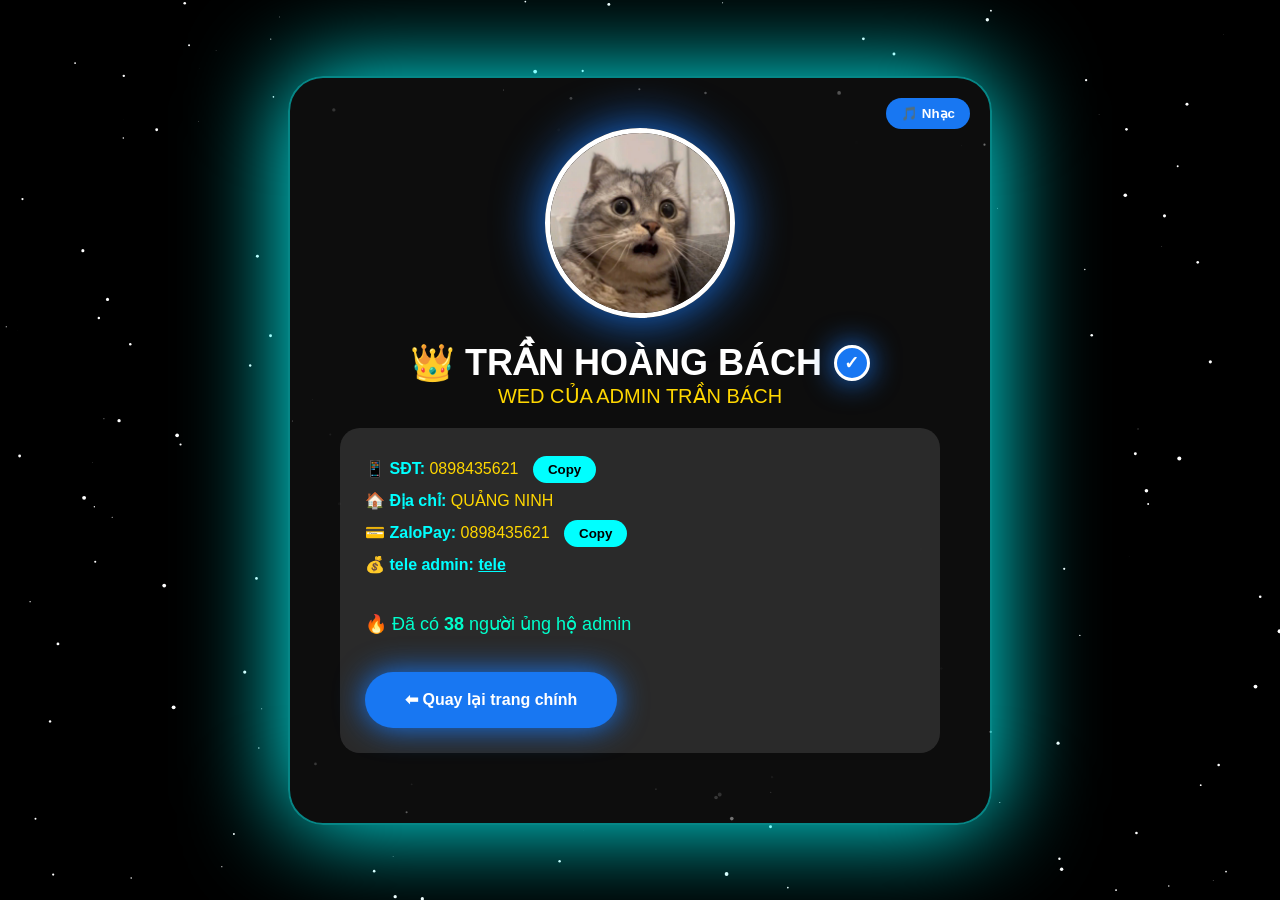
<file: bach.html>
<!DOCTYPE html>
<html lang="vi">
<head>
    <meta name="viewport" content="width=device-width, initial-scale=1.0">
<meta charset="UTF-8">
<title>ADMIN GOD MODE - Trần Bách</title>

<style>
body{
margin:0;
height:100vh;
background:black;
display:flex;
justify-content:center;
align-items:center;
font-family:Segoe UI, sans-serif;
color:white;
overflow:hidden;
}

/* Canvas nền */
canvas{
position:fixed;
top:0;
left:0;
z-index:0;
}

/* Card */
.card{
position:relative;
width:600px;
padding:50px;
border-radius:35px;
background:rgba(255,255,255,0.05);
backdrop-filter:blur(30px);
text-align:center;
z-index:2;
border:2px solid rgba(0,255,255,0.5);
box-shadow:0 0 100px cyan;
transition:0.3s ease;
}

.card:hover{
transform:scale(1.03);
box-shadow:0 0 120px #00ffff;
}

.avatar{
width:180px;
height:180px;
border-radius:50%;
border:5px solid white;
object-fit:cover;
box-shadow:0 0 50px #1877f2;
margin-bottom:20px;
}

.name{
font-size:36px;
font-weight:bold;
display:flex;
justify-content:center;
align-items:center;
gap:12px;
}

.verify{
width:30px;
height:30px;
background:#1877f2;
border-radius:50%;
display:flex;
justify-content:center;
align-items:center;
color:white;
font-size:18px;
font-weight:bold;
border:3px solid white;
box-shadow:0 0 30px #1877f2;
animation:glow 2s infinite alternate;
}

@keyframes glow{
from{box-shadow:0 0 10px #1877f2;}
to{box-shadow:0 0 40px #00ffff;}
}

.vip{
color:gold;
font-size:20px;
margin-bottom:20px;
}

.info{
margin-top:20px;
background:rgba(255,255,255,0.12);
padding:25px;
border-radius:20px;
text-align:left;
line-height:2;
font-size:16px;
}

.info span{
color:#00ffff;
font-weight:bold;
}

button{
padding:6px 15px;
border:none;
border-radius:20px;
background:#00ffff;
color:black;
font-weight:bold;
cursor:pointer;
margin-left:10px;
transition:0.2s;
}

button:hover{
transform:scale(1.1);
box-shadow:0 0 15px cyan;
}

.counter{
margin-top:25px;
font-size:18px;
color:#00ffcc;
}

.music-btn{
position:absolute;
top:20px;
right:20px;
background:#1877f2;
border:none;
color:white;
padding:8px 15px;
border-radius:20px;
cursor:pointer;
}

.btn-back{
display:inline-block;
margin-top:30px;
padding:12px 40px;
border-radius:30px;
background:#1877f2;
color:white;
text-decoration:none;
font-weight:bold;
box-shadow:0 0 30px #1877f2;
transition:0.3s;
}

.btn-back:hover{
transform:scale(1.1);
box-shadow:0 0 50px cyan;
}
</style>
</head>
<body>

<canvas id="stars"></canvas>

<div class="card">

<button class="music-btn" id="musicBtn" onclick="toggleMusic()">🎵 Nhạc</button>

<img src="z7575849532825_4e2b69bb6af09023669f3145af18ada1.jpg" class="avatar">

<div class="name">
👑 TRẦN HOÀNG BÁCH
<div class="verify">✓</div>
</div>

<div class="vip">WED CỦA ADMIN TRẦN BÁCH 

<div class="info">
📱 <span>SĐT:</span> 0898435621 
<button onclick="copyText('0379005818')">Copy</button><br>

🏠 <span>Địa chỉ:</span> QUẢNG NINH <br>

💳 <span>ZaloPay:</span> 0898435621 
<button onclick="copyText('0379005818')">Copy</button><br>

💰 <span>tele admin:</span> 
<a href="https://t.me/skibidibach" target="_blank" style="color:#00ffff;font-weight:bold;">
tele
</a><br>

<div class="counter">
🔥 Đã có <b id="counter">0</b> người ủng hộ admin
</div>


<a href="home.html" class="btn-back">⬅ Quay lại trang chính</a>

</div>

<audio id="bgmusic" loop>
<source src="tiktok_audio.mp3" type="audio/mpeg">
</audio>

<script>
function copyText(text){
navigator.clipboard.writeText(text);
alert("Đã sao chép: "+text);
}

/* Counter mượt */
let count=0,target=500;
let counter=document.getElementById("counter");
function animateCounter(){
if(count<target){
count+=2;
counter.innerText=count;
requestAnimationFrame(animateCounter);
}
}
animateCounter();

/* Nhạc */
function toggleMusic(){
let music=document.getElementById("bgmusic");
let btn=document.getElementById("musicBtn");
if(music.paused){
music.play();
btn.innerText="⏸ Dừng";
}else{
music.pause();
btn.innerText="🎵 Nhạc";
}
}

/* Nền sao */
const canvas=document.getElementById("stars");
const ctx=canvas.getContext("2d");

function resize(){
canvas.width=window.innerWidth;
canvas.height=window.innerHeight;
}
window.addEventListener("resize",resize);
resize();

let stars=[];
for(let i=0;i<200;i++){
stars.push({x:Math.random()*canvas.width,y:Math.random()*canvas.height,r:Math.random()*2});
}

function draw(){
ctx.clearRect(0,0,canvas.width,canvas.height);
ctx.fillStyle="white";
stars.forEach(s=>{
ctx.beginPath();
ctx.arc(s.x,s.y,s.r,0,2*Math.PI);
ctx.fill();
s.y+=0.4;
if(s.y>canvas.height) s.y=0;
});
requestAnimationFrame(draw);
}
draw();
</script>

</body>
</html>
</file>
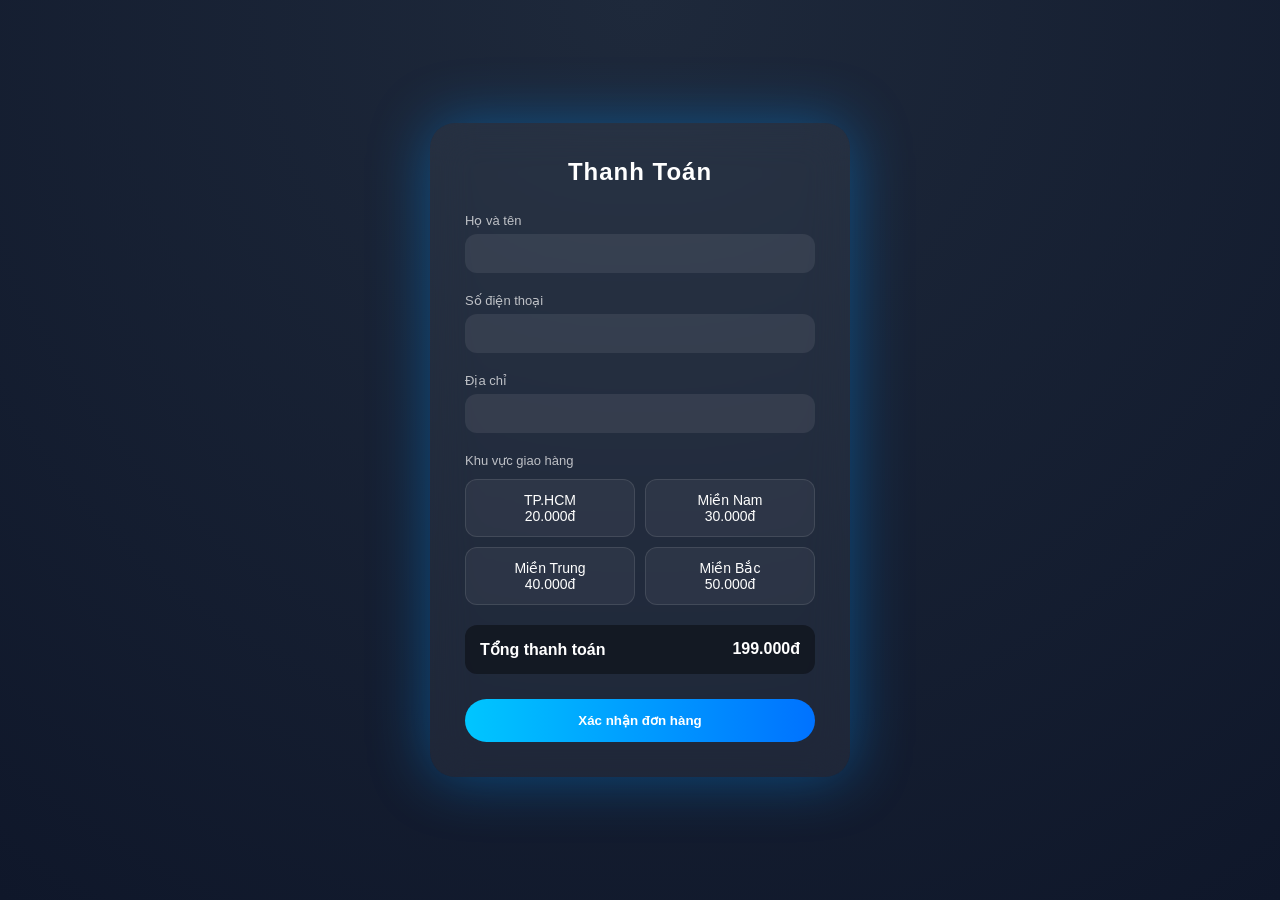
<file: checkout.html>
<!DOCTYPE html>
<html lang="vi">
<head>
<meta charset="UTF-8">
<meta name="viewport" content="width=device-width, initial-scale=1.0">
<title>Checkout - TRAN BACH</title>

<style>
*{
margin:0;
padding:0;
box-sizing:border-box;
font-family:'Segoe UI',sans-serif;
}

body{
height:100vh;
display:flex;
justify-content:center;
align-items:center;
background:radial-gradient(circle at top,#1e293b,#0f172a);
color:white;
overflow:hidden;
}

/* CARD */
.container{
width:420px;
padding:35px;
border-radius:25px;
background:rgba(255,255,255,0.05);
backdrop-filter:blur(20px);
box-shadow:0 0 60px rgba(0,150,255,0.4);
}

h2{
text-align:center;
margin-bottom:25px;
font-weight:600;
letter-spacing:1px;
}

.input{
margin-bottom:18px;
}

.input label{
font-size:13px;
opacity:0.7;
}

.input input{
width:100%;
padding:12px;
margin-top:5px;
border-radius:12px;
border:none;
outline:none;
background:rgba(255,255,255,0.08);
color:white;
transition:0.3s;
}

.input input:focus{
box-shadow:0 0 15px rgba(0,150,255,0.6);
background:rgba(255,255,255,0.12);
}

/* SHIPPING BUTTONS */
.shipping{
margin-top:10px;
display:grid;
grid-template-columns:1fr 1fr;
gap:10px;
}

.ship-btn{
padding:12px;
border-radius:12px;
border:1px solid rgba(255,255,255,0.1);
background:rgba(255,255,255,0.05);
cursor:pointer;
text-align:center;
transition:0.3s;
font-size:14px;
}

.ship-btn:hover{
background:rgba(0,150,255,0.2);
}

.ship-btn.active{
background:linear-gradient(90deg,#00c6ff,#0072ff);
box-shadow:0 0 20px rgba(0,150,255,0.7);
}

/* TOTAL */
.total{
margin-top:20px;
padding:15px;
border-radius:12px;
background:rgba(0,0,0,0.4);
display:flex;
justify-content:space-between;
font-weight:bold;
font-size:16px;
}

/* BUTTON */
button{
margin-top:25px;
width:100%;
padding:14px;
border:none;
border-radius:30px;
background:linear-gradient(90deg,#00c6ff,#0072ff);
color:white;
font-weight:600;
cursor:pointer;
transition:0.3s;
}

button:hover{
transform:scale(1.05);
box-shadow:0 0 25px rgba(0,150,255,0.8);
}
</style>
</head>

<body>

<div class="container">
<h2>Thanh Toán</h2>

<div class="input">
<label>Họ và tên</label>
<input type="text" id="name">
</div>

<div class="input">
<label>Số điện thoại</label>
<input type="text" id="phone">
</div>

<div class="input">
<label>Địa chỉ</label>
<input type="text" id="address">
</div>

<label style="font-size:13px;opacity:0.7;">Khu vực giao hàng</label>

<div class="shipping">
<div class="ship-btn" onclick="selectShip(this,20000)">TP.HCM<br>20.000đ</div>
<div class="ship-btn" onclick="selectShip(this,30000)">Miền Nam<br>30.000đ</div>
<div class="ship-btn" onclick="selectShip(this,40000)">Miền Trung<br>40.000đ</div>
<div class="ship-btn" onclick="selectShip(this,50000)">Miền Bắc<br>50.000đ</div>
</div>

<div class="total">
<span>Tổng thanh toán</span>
<span id="totalPrice">199.000đ</span>
</div>

<button onclick="confirmOrder()">Xác nhận đơn hàng</button>
</div>

<script>
let basePrice = 199000;
let shipping = 0;

function selectShip(element, price){
shipping = price;

/* bỏ active cũ */
document.querySelectorAll(".ship-btn").forEach(btn=>{
btn.classList.remove("active");
});

/* thêm active mới */
element.classList.add("active");

updateTotal();
}

function updateTotal(){
let total = basePrice + shipping;
document.getElementById("totalPrice").innerText =
total.toLocaleString() + "đ";
}

function confirmOrder(){
let name = document.getElementById("name").value;
let phone = document.getElementById("phone").value;
let address = document.getElementById("address").value;

if(name==""||phone==""||address==""||shipping==0){
alert("Vui lòng nhập đầy đủ thông tin và chọn khu vực!");
return;
}

localStorage.setItem("name",name);
localStorage.setItem("phone",phone);
localStorage.setItem("address",address);
localStorage.setItem("total",basePrice+shipping);

window.location.href="payment.html";
}
</script>
<script>

const product = JSON.parse(localStorage.getItem("currentProduct"));

if(product){

const div = document.createElement("div");
div.style.marginBottom = "20px";

div.innerHTML = `
<h3>Sản phẩm: ${product.name}</h3>
<p>Giá: ${product.price}</p>
`;

document.querySelector(".container").prepend(div);

}

</script>

</body>
</html>
</file>
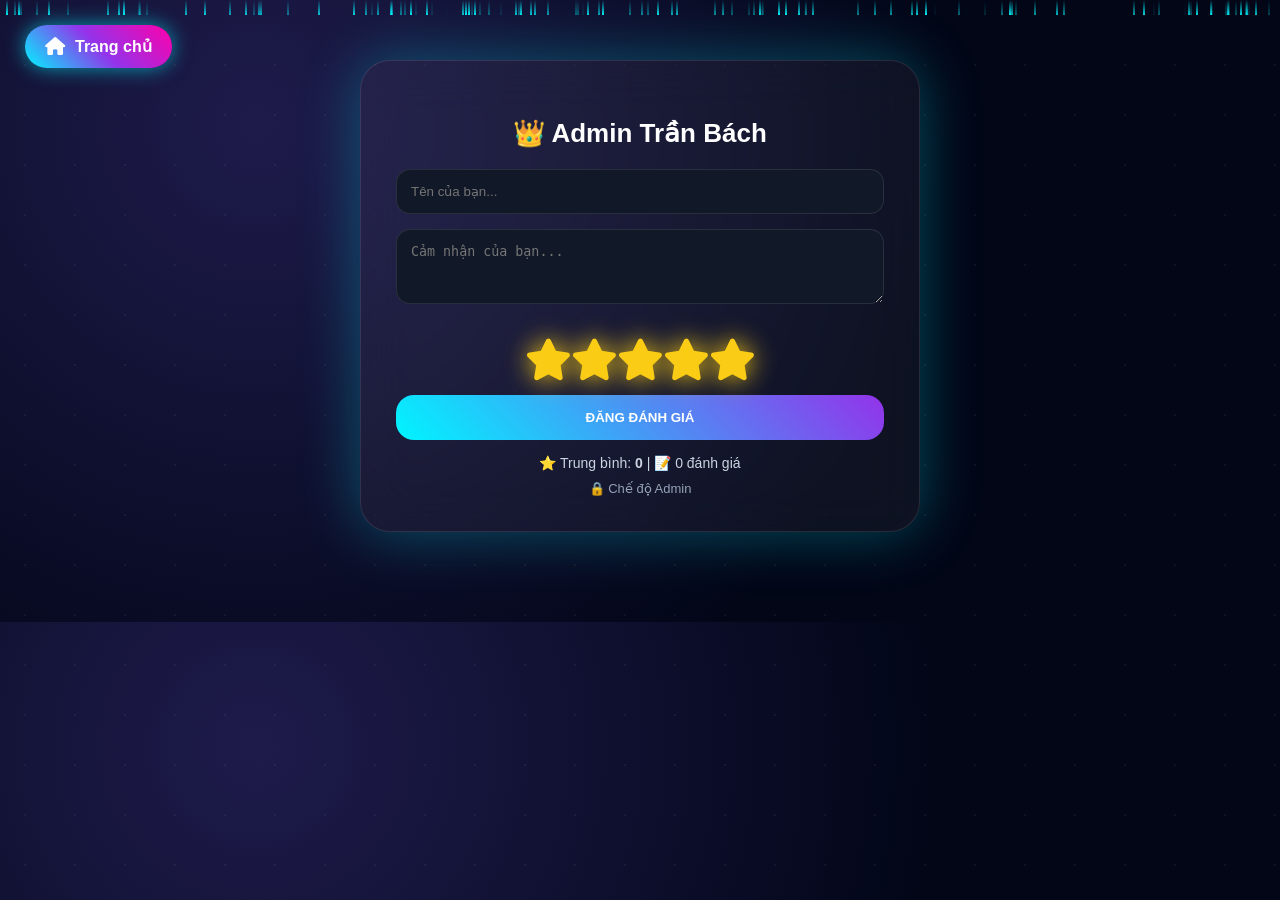
<file: danh-gia.html>
<!DOCTYPE html>
<html lang="vi">
<head>
<meta charset="UTF-8">
<meta name="viewport" content="width=device-width, initial-scale=1.0">
<title>Admin TRẦN Bách</title>

<link rel="stylesheet" href="https://cdnjs.cloudflare.com/ajax/libs/font-awesome/6.5.0/css/all.min.css">

<style>
:root{
--primary:#00f5ff;
--secondary:#9333ea;
}

*{box-sizing:border-box}

body{
margin:0;
font-family:Inter,sans-serif;
background:radial-gradient(circle at 20% 20%,#1e1b4b,#020617 60%);
color:white;
overflow-x:hidden;
}

/* Galaxy animation */
body::before{
content:"";
position:fixed;
width:200%;
height:200%;
background:radial-gradient(white 1px,transparent 1px);
background-size:50px 50px;
opacity:0.05;
animation:moveStars 60s linear infinite;
z-index:0;
}
@keyframes moveStars{
from{transform:translate(0,0)}
to{transform:translate(-500px,-500px)}
}

/* Rain */
.rain{
position:fixed;
top:0;
left:0;
width:100%;
height:100%;
pointer-events:none;
z-index:0;
}
.drop{
position:absolute;
width:2px;
height:15px;
background:linear-gradient(transparent,var(--primary));
animation:rain 1s linear infinite;
opacity:0.5;
}
@keyframes rain{
0%{transform:translateY(-100px)}
100%{transform:translateY(100vh)}
}

.container{
position:relative;
z-index:1;
max-width:600px;
margin:40px auto;
padding:20px;
}

.card{
background:rgba(255,255,255,0.05);
backdrop-filter:blur(25px);
border-radius:30px;
padding:35px;
box-shadow:0 0 60px rgba(0,245,255,0.3);
border:1px solid rgba(255,255,255,0.1);
animation:fade 0.6s ease;
}

h2{
text-align:center;
margin-bottom:20px;
font-size:26px;
}

.input{
width:100%;
padding:14px;
border-radius:14px;
border:1px solid rgba(255,255,255,0.1);
background:#111827;
color:white;
margin-bottom:15px;
outline:none;
transition:0.3s;
}
.input:focus{
border-color:var(--primary);
box-shadow:0 0 15px var(--primary);
}

.stars{
display:flex;
justify-content:center;
gap:10px;
margin:20px 0;
}
.stars i{
font-size:32px;
cursor:pointer;
color:#374151;
transition:0.3s;
}
.stars i.active{
color:#facc15;
text-shadow:0 0 20px #facc15;
transform:scale(1.3);
}

button{
width:100%;
padding:15px;
border:none;
border-radius:18px;
background:linear-gradient(45deg,var(--primary),var(--secondary));
color:white;
font-weight:bold;
cursor:pointer;
transition:0.3s;
}
button:hover{
transform:translateY(-3px);
box-shadow:0 15px 40px rgba(0,245,255,0.5);
}

.review{
margin-top:30px;
}

.review-item{
background:rgba(255,255,255,0.05);
padding:20px;
border-radius:20px;
margin-bottom:15px;
border:1px solid rgba(255,255,255,0.1);
animation:fade 0.5s ease;
}

.review-top{
display:flex;
justify-content:space-between;
align-items:center;
}

.user{
display:flex;
align-items:center;
gap:12px;
}

.avatar{
width:42px;
height:42px;
border-radius:50%;
background:linear-gradient(45deg,var(--primary),var(--secondary));
display:flex;
align-items:center;
justify-content:center;
font-weight:bold;
}

.verified{
color:#1d9bf0;
margin-left:6px;
}

.vip{
font-size:11px;
background:gold;
color:black;
padding:2px 6px;
border-radius:8px;
margin-left:6px;
animation:glow 1.5s infinite alternate;
}
@keyframes glow{
from{box-shadow:0 0 5px gold}
to{box-shadow:0 0 15px gold}
}

.delete{
display:none;
color:#ef4444;
cursor:pointer;
}
.admin-mode .delete{display:block;}

.stats{
text-align:center;
margin-top:15px;
font-size:14px;
color:#cbd5e1;
}

.admin-btn{
text-align:center;
margin-top:10px;
font-size:13px;
cursor:pointer;
color:#94a3b8;
}

@keyframes fade{
from{opacity:0;transform:translateY(10px)}
to{opacity:1;transform:translateY(0)}
}
/* ===== NÚT HOME PRO ===== */
.home-btn{
position:fixed;
top:25px;
left:25px;
display:flex;
align-items:center;
gap:10px;
padding:12px 20px;
border-radius:40px;
background:linear-gradient(45deg,#00f5ff,#9333ea,#ff00aa);
color:white;
font-weight:bold;
text-decoration:none;
box-shadow:0 0 20px rgba(0,245,255,0.6);
z-index:999;
transition:0.4s;
backdrop-filter:blur(10px);
}

.home-btn i{
font-size:18px;
}

.home-btn:hover{
transform:scale(1.1);
box-shadow:0 0 35px #00f5ff,0 0 50px #9333ea;
background:linear-gradient(45deg,#9333ea,#00f5ff,#ff00aa);
}
</style>
</head>

<body>

<div class="rain" id="rain"></div>
<a href="home.html" class="home-btn">
<i class="fa-solid fa-house"></i>
<span>Trang chủ</span>
</a>
<div class="container">

<div class="card">
<h2>👑 Admin Trần Bách</h2>

<input type="text" id="name" class="input" placeholder="Tên của bạn...">
<textarea id="msg" class="input" rows="3" placeholder="Cảm nhận của bạn..."></textarea>

<div class="stars" id="stars">
<i class="fa-solid fa-star" data-v="1"></i>
<i class="fa-solid fa-star" data-v="2"></i>
<i class="fa-solid fa-star" data-v="3"></i>
<i class="fa-solid fa-star" data-v="4"></i>
<i class="fa-solid fa-star" data-v="5"></i>
</div>

<button onclick="addReview()">ĐĂNG ĐÁNH GIÁ</button>

<div class="stats" id="stats"></div>
<div class="admin-btn" onclick="toggleAdmin()">🔒 Chế độ Admin</div>
</div>

<div class="review" id="reviewList"></div>

</div>

<script>
/* Rain */
function createRain(){
const rain=document.getElementById("rain");
for(let i=0;i<120;i++){
let drop=document.createElement("div");
drop.className="drop";
drop.style.left=Math.random()*100+"%";
drop.style.animationDuration=(0.5+Math.random())+"s";
drop.style.opacity=Math.random();
rain.appendChild(drop);
}
}
createRain();

let rating=5;
let isAdmin=false;
const ADMIN_PASS="123456";

const stars=document.querySelectorAll("#stars i");

function updateStars(){
stars.forEach(s=>{
s.classList.toggle("active", s.dataset.v <= rating);
});
}
updateStars();

stars.forEach(s=>{
s.onclick=()=>{
rating=Number(s.dataset.v);
updateStars();
playClick();
}
});

function playClick(){
const audio=new Audio("https://actions.google.com/sounds/v1/cartoon/wood_plank_flicks.ogg");
audio.volume=0.2;
audio.play();
}

function addReview(){
const name=document.getElementById("name").value.trim();
const msg=document.getElementById("msg").value.trim();
if(!name||!msg)return alert("Nhập đủ thông tin!");

let db=JSON.parse(localStorage.getItem("galaxy_reviews")||"[]");

db.unshift({
id:Date.now(),
name,
msg,
rating,
time:new Date().toLocaleString("vi-VN")
});

localStorage.setItem("galaxy_reviews",JSON.stringify(db));
document.getElementById("name").value="";
document.getElementById("msg").value="";
rating=5;
updateStars();
render();
}

function deleteReview(id){
let db=JSON.parse(localStorage.getItem("galaxy_reviews")||"[]");
db=db.filter(r=>r.id!==id);
localStorage.setItem("galaxy_reviews",JSON.stringify(db));
render();
}

function toggleAdmin(){
if(isAdmin){
isAdmin=false;
document.body.classList.remove("admin-mode");
alert("Đã thoát Admin");
}else{
const pass=prompt("Nhập mật khẩu Admin:");
if(pass===ADMIN_PASS){
isAdmin=true;
document.body.classList.add("admin-mode");
alert("Admin Mode Activated");
}else alert("Sai mật khẩu!");
}
}

function render(){
let db=JSON.parse(localStorage.getItem("galaxy_reviews")||"[]");
let list=document.getElementById("reviewList");
list.innerHTML="";
let total=0;

db.forEach(r=>{
total+=r.rating;
list.innerHTML+=`
<div class="review-item">
<div class="review-top">
<div class="user">
<div class="avatar">${r.name.charAt(0).toUpperCase()}</div>
<div>
<div>
${r.name}
<i class="fa-solid fa-circle-check verified"></i>
${r.rating==5?'<span class="vip">VIP</span>':''}
</div>
<div style="font-size:11px;color:#94a3b8">${r.time}</div>
</div>
</div>
<div class="delete" onclick="deleteReview(${r.id})">
<i class="fa-solid fa-trash"></i>
</div>
</div>
<div style="color:#facc15;margin:8px 0">
${'<i class="fa-solid fa-star"></i>'.repeat(r.rating)}
</div>
<div style="color:#cbd5e1">${r.msg}</div>
</div>
`;
});

const avg=db.length?(total/db.length).toFixed(1):0;
document.getElementById("stats").innerHTML=
`⭐ Trung bình: <b>${avg}</b> | 📝 ${db.length} đánh giá`;
}

render();
</script>

</body>
</html>
</file>
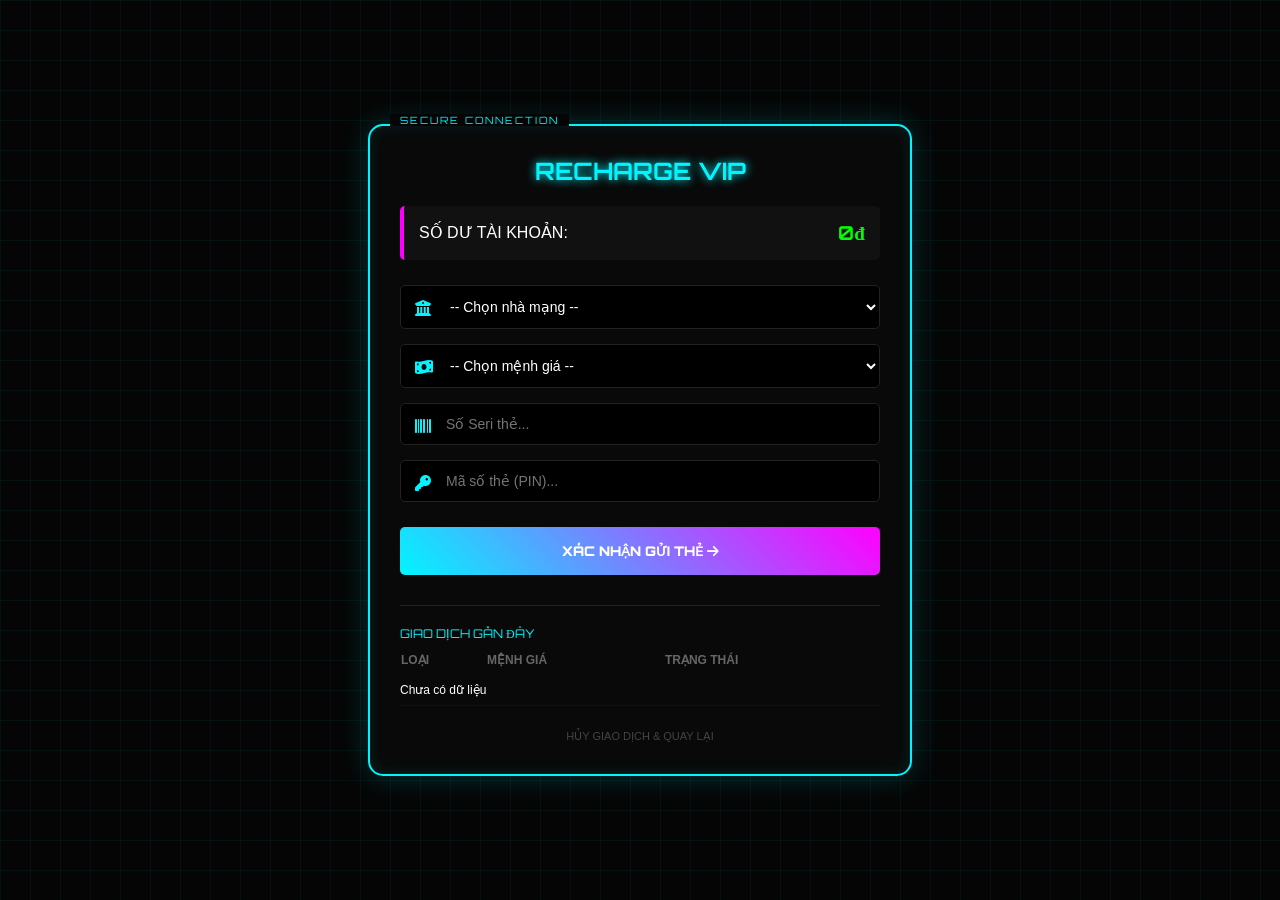
<file: napthe.html>
<!DOCTYPE html>
<html lang="vi">
<head>
    <meta charset="UTF-8">
    <meta name="viewport" content="width=device-width, initial-scale=1.0">
    <title>GIA DIỄN - NẠP THẺ CÀO PRO</title>
    <link rel="stylesheet" href="https://cdnjs.cloudflare.com/ajax/libs/font-awesome/6.4.2/css/all.min.css">
    <style>
        @import url('https://fonts.googleapis.com/css2?family=Orbitron:wght@400;700;900&display=swap');
        :root { --neon: #00f5ff; --pink: #ff00ff; --bg: #050505; }
        
        body {
            background: var(--bg); color: white; font-family: 'Segoe UI', sans-serif;
            margin: 0; min-height: 100vh; display: flex; justify-content: center; align-items: center;
            overflow-x: hidden;
        }

        /* Hiệu ứng nền Cyber */
        body::before {
            content: ""; position: fixed; top: 0; left: 0; width: 100%; height: 100%;
            background: linear-gradient(rgba(0,245,255,0.05) 1px, transparent 1px),
                        linear-gradient(90deg, rgba(0,245,255,0.05) 1px, transparent 1px);
            background-size: 30px 30px; z-index: -1;
        }

        .cyber-card {
            width: 95%; max-width: 480px; background: rgba(10, 10, 10, 0.9);
            border: 2px solid var(--neon); border-radius: 15px; padding: 30px;
            box-shadow: 0 0 30px rgba(0, 245, 255, 0.2), inset 0 0 15px rgba(0, 245, 255, 0.1);
            position: relative; backdrop-filter: blur(10px);
        }

        .cyber-card::after {
            content: "SECURE CONNECTION"; position: absolute; top: -12px; left: 20px;
            background: var(--bg); padding: 0 10px; font-family: 'Orbitron';
            font-size: 10px; color: var(--neon); letter-spacing: 2px;
        }

        h2 { font-family: 'Orbitron'; text-align: center; color: var(--neon); text-shadow: 0 0 10px var(--neon); margin-top: 0; }

        .balance-info {
            background: rgba(255,255,255,0.03); border-left: 4px solid var(--pink);
            padding: 15px; border-radius: 5px; margin-bottom: 25px;
            display: flex; justify-content: space-between; align-items: center;
        }
        .balance-info b { color: #00ff00; font-family: 'Orbitron'; font-size: 1.2rem; }

        .form-group { margin-bottom: 15px; position: relative; }
        .form-group i { position: absolute; left: 15px; top: 15px; color: var(--neon); }

        select, input {
            width: 100%; padding: 12px 12px 12px 45px; background: #000;
            border: 1px solid #222; color: white; border-radius: 5px; outline: none;
            transition: 0.3s; font-size: 14px; box-sizing: border-box;
        }
        select:focus, input:focus { border-color: var(--neon); box-shadow: 0 0 10px rgba(0, 245, 255, 0.3); }

        .btn-nạp {
            width: 100%; padding: 16px; background: linear-gradient(45deg, var(--neon), var(--pink));
            border: none; color: white; font-family: 'Orbitron'; font-weight: 900;
            cursor: pointer; border-radius: 5px; transition: 0.3s; margin-top: 10px;
        }
        .btn-nạp:hover { letter-spacing: 2px; box-shadow: 0 0 20px var(--pink); transform: scale(1.02); }

        .history { margin-top: 30px; border-top: 1px solid #222; padding-top: 20px; }
        .history-title { font-family: 'Orbitron'; font-size: 12px; color: var(--neon); margin-bottom: 10px; }
        .history-table { width: 100%; font-size: 12px; border-collapse: collapse; }
        .history-table th { text-align: left; color: #666; padding-bottom: 8px; }
        .history-table td { padding: 8px 0; border-bottom: 1px solid #111; }
        
        .status-wait { color: #ffcc00; }
        .status-done { color: #00ff00; text-shadow: 0 0 5px #00ff00; }
        .status-fail { color: #ff4444; }
    </style>
</head>
<body>

<div class="cyber-card">
    <h2>RECHARGE VIP</h2>
    
    <div class="balance-info">
        <span>SỐ DƯ TÀI KHOẢN:</span>
        <b id="displayBalance">0đ</b>
    </div>

    <div class="form-group">
        <i class="fa-solid fa-building-columns"></i>
        <select id="cardType">
            <option value="">-- Chọn nhà mạng --</option>
            <option value="VIETTEL">Viettel</option>
            <option value="MOBIFONE">Mobifone</option>
            <option value="VINAPHONE">Vinaphone</option>
            <option value="ZING">Thẻ Zing</option>
        </select>
    </div>

    <div class="form-group">
        <i class="fa-solid fa-money-bill-wave"></i>
        <select id="cardAmount">
            <option value="">-- Chọn mệnh giá --</option>
            <option value="10000">10.000đ</option>
            <option value="20000">20.000đ</option>
            <option value="50000">50.000đ</option>
            <option value="100000">100.000đ</option>
            <option value="200000">200.000đ</option>
            <option value="500000">500.000đ</option>
            <option value="1000000">1.000.000đ</option>
        </select>
    </div>

    <div class="form-group">
        <i class="fa-solid fa-barcode"></i>
        <input type="text" id="serial" placeholder="Số Seri thẻ...">
    </div>

    <div class="form-group">
        <i class="fa-solid fa-key"></i>
        <input type="text" id="pin" placeholder="Mã số thẻ (PIN)...">
    </div>

    <button class="btn-nạp" onclick="sendCard()">
        XÁC NHẬN GỬI THẺ <i class="fa-solid fa-arrow-right"></i>
    </button>

    <div class="history">
        <div class="history-title">GIAO DỊCH GẦN ĐÂY</div>
        <table class="history-table">
            <thead>
                <tr>
                    <th>LOẠI</th>
                    <th>MỆNH GIÁ</th>
                    <th>TRẠNG THÁI</th>
                </tr>
            </thead>
            <tbody id="historyBody"></tbody>
        </table>
    </div>

    <center style="margin-top: 20px;">
        <a href="home.html" style="color: #444; text-decoration: none; font-size: 11px;">HỦY GIAO DỊCH & QUAY LẠI</a>
    </center>
</div>

<script>
    let user = JSON.parse(localStorage.getItem("currentUser")) || { email: "Guest", balance: 0 };

    function loadData() {
        document.getElementById("displayBalance").innerText = (user.balance || 0).toLocaleString() + "đ";
        const cards = JSON.parse(localStorage.getItem("cardRequests")) || [];
        const myCards = cards.filter(c => c.user === user.email).reverse();
        
        let html = "";
        myCards.forEach(c => {
            let statusStyle = c.status === "Chờ duyệt" ? "status-wait" : (c.status === "Thành công" ? "status-done" : "status-fail");
            html += `<tr>
                <td>${c.type}</td>
                <td>${parseInt(c.amount).toLocaleString()}đ</td>
                <td class="${statusStyle}">${c.status}</td>
            </tr>`;
        });
        document.getElementById("historyBody").innerHTML = html || "<tr><td colspan='3'>Chưa có dữ liệu</td></tr>";
    }

    function sendCard() {
        const type = document.getElementById("cardType").value;
        const amount = document.getElementById("cardAmount").value;
        const serial = document.getElementById("serial").value;
        const pin = document.getElementById("pin").value;

        if(!type || !amount || !serial || !pin) return alert("Vui lòng nhập đầy đủ 4 thông tin!");

        const newReq = {
            id: Date.now(),
            user: user.email,
            type: type,
            amount: amount,
            serial: serial,
            pin: pin,
            status: "Chờ duyệt",
            time: new Date().toLocaleString()
        };

        const allReqs = JSON.parse(localStorage.getItem("cardRequests")) || [];
        allReqs.push(newReq);
        localStorage.setItem("cardRequests", JSON.stringify(allReqs));

        alert("Hệ thống đã nhận thẻ! Vui lòng chờ 1-3 phút để kiểm tra.");
        document.getElementById("serial").value = "";
        document.getElementById("pin").value = "";
        loadData();
    }

    loadData();
    function loadData() {
    // Luôn lấy lại currentUser mới nhất từ kho lưu trữ
    let updatedUser = JSON.parse(localStorage.getItem("currentUser")) || { email: "Guest", balance: 0 };
    
    // Hiển thị số dư
    document.getElementById("displayBalance").innerText = Number(updatedUser.balance).toLocaleString() + "đ";

    // Hiển thị lịch sử thẻ
    const cards = JSON.parse(localStorage.getItem("cardRequests")) || [];
    const myCards = cards.filter(c => c.user === updatedUser.email).reverse();
    
    let html = "";
    myCards.forEach(c => {
        let statusStyle = c.status === "Chờ duyệt" ? "status-wait" : (c.status === "Thành công" ? "status-done" : "status-fail");
        html += `<tr>
            <td>${c.type}</td>
            <td>${Number(c.amount).toLocaleString()}đ</td>
            <td class="${statusStyle}">${c.status}</td>
        </tr>`;
    });
    document.getElementById("historyBody").innerHTML = html || "<tr><td colspan='3'>Chưa có dữ liệu</td></tr>";
}

// Cho nó tự động load lại mỗi 5 giây để người dùng thấy tiền nhảy mà không cần F5
setInterval(loadData, 5000);
</script>
</body>
</html>
</file>
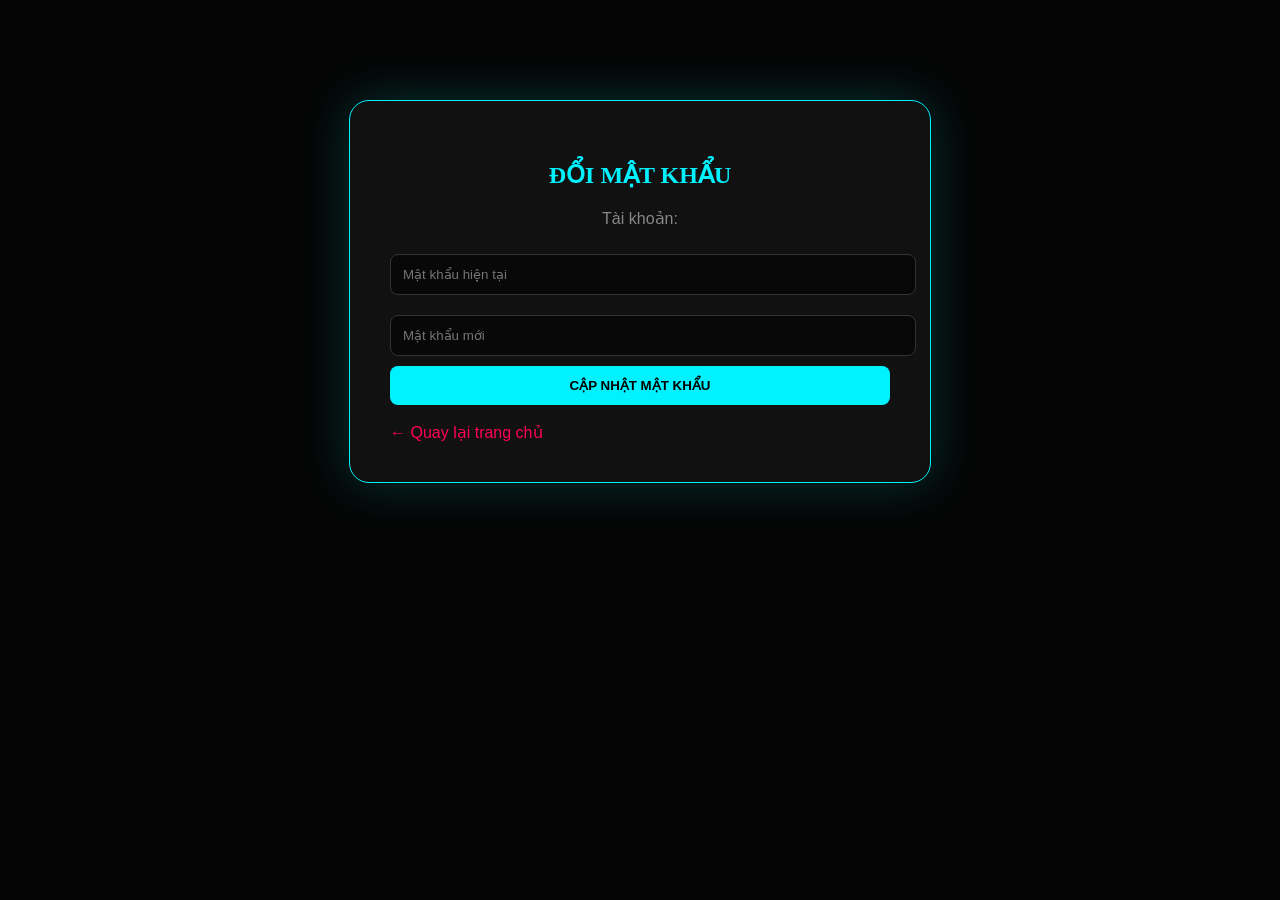
<file: profile.html>
<!DOCTYPE html>
<html lang="vi">
<head>
    <meta charset="UTF-8">
    <title>PROFILE COMMANDER - TRẦN BÁCH</title>
    <link rel="stylesheet" href="style.css">
    <style>
        .profile-container {
            max-width: 500px; margin: 100px auto;
            background: rgba(255,255,255,0.05);
            padding: 40px; border-radius: 20px;
            border: 1px solid #00f2ff;
            backdrop-filter: blur(20px); box-shadow: 0 0 50px rgba(0,242,255,0.2);
        }
        input {
            width: 100%; padding: 12px; margin: 10px 0;
            background: rgba(0,0,0,0.5); border: 1px solid #333;
            color: #00f2ff; border-radius: 8px;
        }
        .btn-change {
            width: 100%; padding: 12px; background: #00f2ff;
            color: #000; font-weight: bold; border: none;
            border-radius: 8px; cursor: pointer; transition: 0.3s;
        }
        .btn-change:hover { box-shadow: 0 0 20px #00f2ff; transform: scale(1.02); }
    </style>
</head>
<body style="background: #050505;">
    <div class="profile-container">
        <h2 style="color: #00f2ff; text-align: center; font-family: 'Orbitron';">ĐỔI MẬT KHẨU</h2>
        <p style="text-align: center; color: #888;">Tài khoản: <span id="user-email" style="color: #fff;"></span></p>
        
        <input type="password" id="oldPass" placeholder="Mật khẩu hiện tại">
        <input type="password" id="newPass" placeholder="Mật khẩu mới">
        <button class="btn-change" onclick="changePassword()">CẬP NHẬT MẬT KHẨU</button>
        <br><br>
        <a href="home.html" style="color: #ff0055; text-decoration: none;">← Quay lại trang chủ</a>
    </div>

    <script>
        const currentUser = JSON.parse(localStorage.getItem('currentUser'));
        document.getElementById('user-email').innerText = currentUser.email;

        function changePassword() {
            const oldP = document.getElementById('oldPass').value;
            const newP = document.getElementById('newPass').value;
            let users = JSON.parse(localStorage.getItem('users')) || [];
            
            // Tìm user và cập nhật
            let userIdx = users.findIndex(u => u.email === currentUser.email);
            
            if(newP.length < 6) {
                alert("Mật khẩu mới phải từ 6 ký tự!");
                return;
            }

            users[userIdx].pass = btoa(newP); // Mã hóa đơn giản như index.html
            localStorage.setItem('users', JSON.stringify(users));
            alert("Đổi mật khẩu thành công! Vui lòng đăng nhập lại.");
            localStorage.removeItem('currentUser');
            window.location.href = "index.html";
        }
    </script>
</body>
</html>
</file>
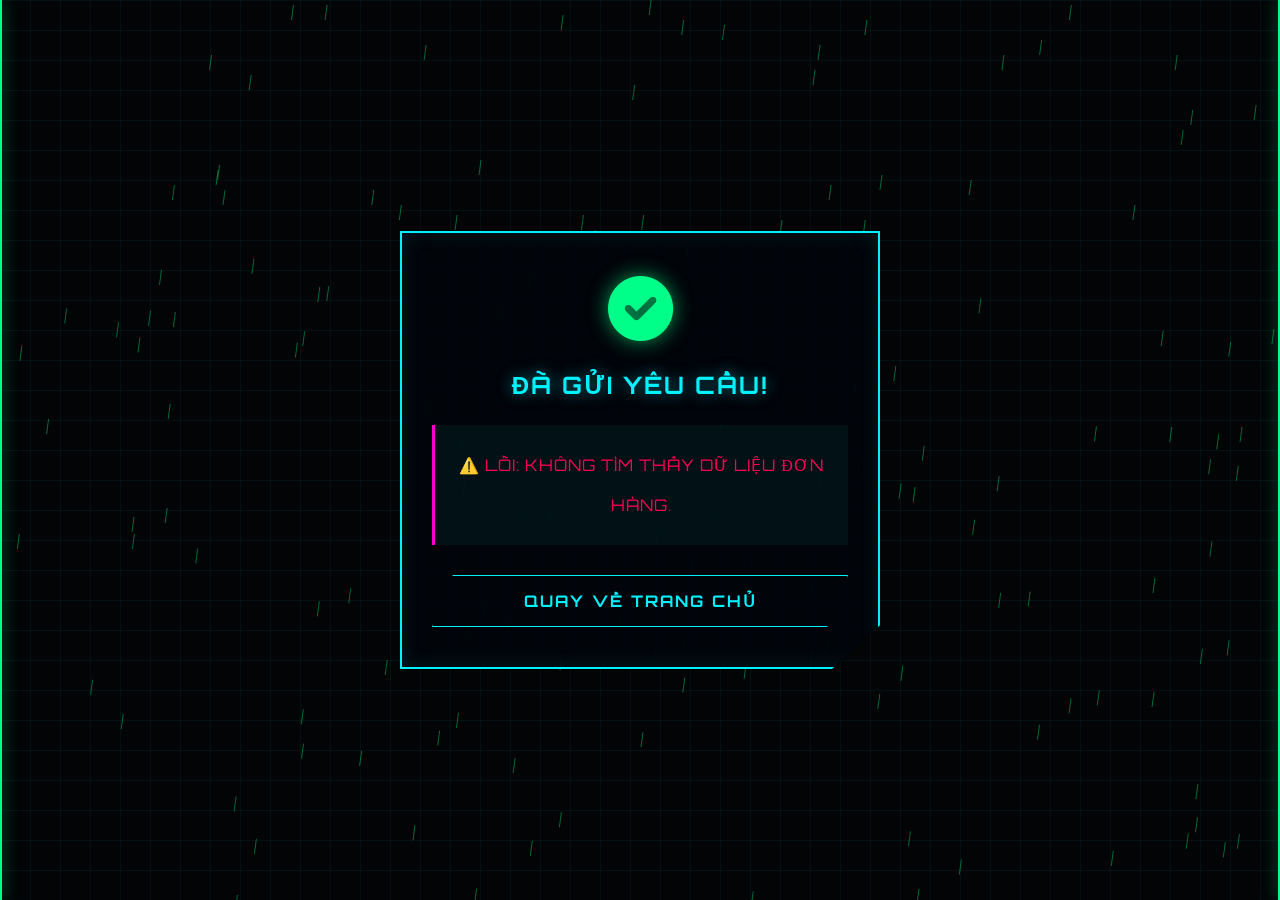
<file: success.html>
<!DOCTYPE html>
<html lang="vi">
<head>
    <meta charset="UTF-8">
    <meta name="viewport" content="width=device-width, initial-scale=1.0">
    <title>Thanh toán thành công - TRẦN BÁCH</title>
    
    <link href="https://fonts.googleapis.com/css2?family=Orbitron:wght@500;700&family=Rajdhani:wght@500;700&display=swap" rel="stylesheet">
    <link rel="stylesheet" href="https://cdnjs.cloudflare.com/ajax/libs/font-awesome/6.0.0/css/all.min.css">

    <style>
        * { margin:0; padding:0; box-sizing:border-box; }
        
        /* Nền không gian mạng Cyber */
        body { 
            min-height: 100vh; 
            background-color: #020406;
            background-image: 
                linear-gradient(rgba(0, 242, 255, 0.05) 1px, transparent 1px),
                linear-gradient(90deg, rgba(0, 242, 255, 0.05) 1px, transparent 1px);
            background-size: 30px 30px;
            display: flex; 
            justify-content: center; 
            align-items: center; 
            color: white; 
            font-family: 'Rajdhani', sans-serif;
            overflow: hidden; 
        }
        
        canvas { position: fixed; top: 0; left: 0; z-index: -1; }
        
        /* Thẻ hóa đơn (Bill Card) */
        .bill-card { 
            width: 480px; 
            background: rgba(2, 5, 10, 0.95);
            padding: 40px 30px; 
            border: 2px solid #00f2ff;
            text-align: center; 
            box-shadow: 0 0 40px rgba(0, 242, 255, 0.2), inset 0 0 20px rgba(0, 242, 255, 0.1); 
            clip-path: polygon(0 0, 100% 0, 100% 90%, 90% 100%, 0 100%); /* Cắt góc chuẩn Cyber */
            position: relative;
            z-index: 1;
        }

        /* Icon Thành Công rực rỡ */
        .icon-success { 
            font-size: 65px; 
            color: #00ff88; /* Màu xanh lá Neon */
            margin-bottom: 15px; 
            text-shadow: 0 0 20px rgba(0, 255, 136, 0.6);
            animation: pulse 2s infinite;
        }

        @keyframes pulse {
            0% { transform: scale(1); text-shadow: 0 0 20px rgba(0, 255, 136, 0.6); }
            50% { transform: scale(1.1); text-shadow: 0 0 40px rgba(0, 255, 136, 1); }
            100% { transform: scale(1); text-shadow: 0 0 20px rgba(0, 255, 136, 0.6); }
        }

        h2 { 
            margin-bottom: 25px; 
            color: #00f2ff; 
            font-family: 'Orbitron', sans-serif;
            text-transform: uppercase;
            letter-spacing: 2px;
            text-shadow: 0 0 15px rgba(0, 242, 255, 0.5);
            font-size: 24px;
        }

        /* Khung chứa chi tiết đơn hàng */
        .bill-details { 
            text-align: left; 
            background: rgba(0, 242, 255, 0.05); 
            padding: 20px; 
            margin-bottom: 30px; 
            line-height: 2.5; 
            border-left: 3px solid #ff00c8;
            font-size: 16px;
            letter-spacing: 1px;
        }

        .line { 
            display: flex; 
            justify-content: space-between; 
            border-bottom: 1px dashed rgba(0, 242, 255, 0.3); /* Đường gạch đứt màu xanh ngọc */
        }
        
        .cyber-label { color: #a0faff; font-family: 'Orbitron', sans-serif; font-size: 13px; }
        .cyber-value { color: #fff; font-weight: bold; }

        /* Nút quay về trang chủ */
        .btn-home { 
            display: inline-block; 
            width: 100%; 
            padding: 15px; 
            background: transparent; 
            color: #00f2ff; 
            border: 1px solid #00f2ff;
            text-decoration: none; 
            font-family: 'Orbitron', sans-serif;
            font-weight: bold; 
            text-transform: uppercase;
            letter-spacing: 2px;
            transition: 0.3s; 
            clip-path: polygon(5% 0, 100% 0, 95% 100%, 0% 100%);
        }
        
        .btn-home:hover { 
            background: #00f2ff;
            color: #000;
            box-shadow: 0 0 25px #00f2ff; 
            transform: scale(1.02); 
        }

        /* Lưới điện viền */
        body::before, body::after {
            content: '';
            position: fixed;
            top: 0;
            width: 2px;
            height: 100%;
            z-index: 9999;
            background: #00ff88;
            box-shadow: 0 0 15px #00ff88;
        }
        body::before { left: 0; }
        body::after { right: 0; }
    </style>
</head>
<body>

<canvas id="rain"></canvas>

<div class="bill-card">
    <div class="icon-success"><i class="fas fa-check-circle"></i></div>
    <h2>ĐÃ GỬI YÊU CẦU!</h2>
    <div class="bill-details" id="billContent">
        </div>
    <a href="home.html" class="btn-home">QUAY VỀ TRANG CHỦ</a>
</div>

<script>
    // --- PHẦN LOGIC ĐƯỢC GIỮ NGUYÊN 100% ---
    const product = JSON.parse(localStorage.getItem("currentProduct"));
    const billContent = document.getElementById("billContent");

    if(product) {
        // 1. Hiển thị lên màn hình (Cập nhật class HTML để ăn theo CSS mới)
        billContent.innerHTML = `
            <div class="line"><span class="cyber-label">SẢN PHẨM:</span> <b class="cyber-value">${product.name}</b></div>
            <div class="line"><span class="cyber-label">NGƯỜI CHUYỂN:</span> <b class="cyber-value">${product.payerName}</b></div>
            <div class="line"><span class="cyber-label">SỐ TIỀN:</span> <b style="color:#ff00c8; text-shadow: 0 0 10px rgba(255,0,200,0.5);">${product.price}</b></div>
            <div class="line"><span class="cyber-label">THỜI GIAN:</span> <b class="cyber-value">${product.date}</b></div>
            <div class="line"><span class="cyber-label">TRẠNG THÁI:</span> <b style="color:#00ff88; text-shadow: 0 0 10px rgba(0,255,136,0.5);">ĐANG CHỜ DUYỆT...</b></div>
        `;

        // 2. Lưu đơn hàng vào danh sách chung cho Admin (orders)
        let orders = JSON.parse(localStorage.getItem("orders")) || [];
        
        // Tạo đơn hàng mới để Admin đọc
        const newOrder = {
            id: Date.now(), // Tạo ID ngẫu nhiên bằng thời gian
            product: product.name,
            client: product.payerName,
            bank: product.bankName,
            total: product.price,
            date: product.date,
            status: "Chờ duyệt"
        };

        // Đẩy đơn vào mảng và lưu lại
        orders.push(newOrder);
        localStorage.setItem("orders", JSON.stringify(orders));
        
        // Xóa sản phẩm tạm sau khi đã đặt xong để tránh trùng
        localStorage.removeItem("currentProduct");
    } else {
        billContent.innerHTML = "<p style='color:#ff0055; font-family: Orbitron; text-align:center;'>⚠️ LỖI: KHÔNG TÌM THẤY DỮ LIỆU ĐƠN HÀNG.</p>";
    }

    /* Hiệu ứng mưa (Chỉ đổi thành màu xanh ngọc Cyber) */
    const canvas = document.getElementById("rain");
    const ctx = canvas.getContext("2d");
    canvas.width = window.innerWidth; canvas.height = window.innerHeight;
    let drops=[];
    for(let i=0;i<150;i++){ drops.push({x:Math.random()*canvas.width,y:Math.random()*canvas.height,l:15,s:5}); }
    function rain(){
        ctx.clearRect(0,0,canvas.width,canvas.height); 
        ctx.strokeStyle="rgba(0, 255, 136, 0.4)"; /* Màu xanh lá ma trận */
        drops.forEach(d=>{ ctx.beginPath(); ctx.moveTo(d.x,d.y); ctx.lineTo(d.x-2,d.y+d.l); ctx.stroke(); d.y+=d.s; if(d.y>canvas.height)d.y=0; });
        requestAnimationFrame(rain);
    }
    rain();
</script>
</body>
</html>
</file>
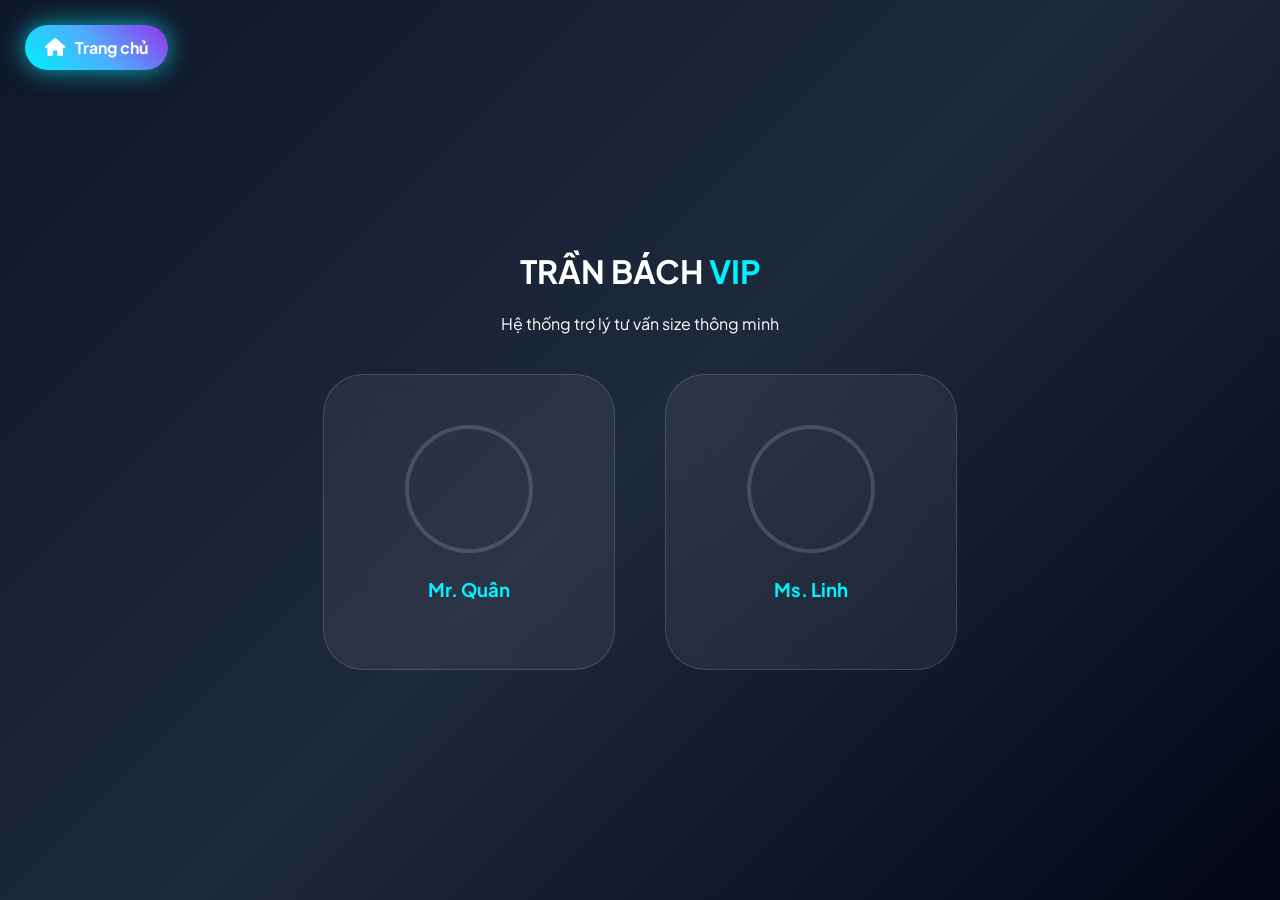
<file: tuvan.html>
<!DOCTYPE html>
<html lang="vi">
<head>
<meta charset="UTF-8">
<meta name="viewport" content="width=device-width, initial-scale=1.0">
<title>BACH TƯ VẤN | ULTIMATE OFFLINE BOT</title>

<link rel="stylesheet" href="https://cdnjs.cloudflare.com/ajax/libs/font-awesome/6.5.0/css/all.min.css">

<style>
@import url('https://fonts.googleapis.com/css2?family=Plus+Jakarta+Sans:wght@200;400;600;800&display=swap');

:root{
--primary:#00f2fe;
--secondary:#4facfe;
--bg:linear-gradient(135deg,#0f172a,#1e293b,#020617);
--glass:rgba(255,255,255,0.06);
--border:rgba(255,255,255,0.15);
}

body,html{
margin:0;padding:0;height:100%;
font-family:'Plus Jakarta Sans',sans-serif;
background:var(--bg);
color:#fff;
overflow:hidden;
}

#canvas-bg{position:fixed;inset:0;z-index:-1}

.container{
display:flex;
justify-content:center;
align-items:center;
height:100vh;
}

#selector{text-align:center}
.cards-wrapper{display:flex;gap:50px;margin-top:40px}

.staff-card{
width:250px;
padding:50px 20px;
background:var(--glass);
backdrop-filter:blur(20px);
border:1px solid var(--border);
border-radius:40px;
cursor:pointer;
transition:.4s;
}
.staff-card:hover{
transform:translateY(-15px);
border-color:var(--primary);
}

.img-circle{
width:120px;height:120px;
border-radius:50%;
margin:0 auto 25px;
background-size:cover;
background-position:center;
border:4px solid var(--border);
}

#chat-ui{
width:460px;
height:85vh;
background:rgba(10,15,30,.85);
backdrop-filter:blur(30px);
border-radius:45px;
border:1px solid var(--border);
display:none;
flex-direction:column;
}

.chat-header{
padding:25px;
display:flex;
align-items:center;
gap:15px;
border-bottom:1px solid var(--border);
}

.avatar-header{
width:50px;height:50px;border-radius:50%;
background-size:cover;
border:2px solid #2ecc71;
}

.chat-body{
flex:1;
padding:20px;
overflow-y:auto;
display:flex;
flex-direction:column;
gap:15px;
}

.msg-row{max-width:85%}
.msg-row.user{align-self:flex-end;text-align:right}

.msg-text{
padding:12px 18px;
border-radius:20px;
font-size:14px;
}

.bot .msg-text{
background:var(--glass);
border:1px solid var(--border);
}

.user .msg-text{
background:linear-gradient(135deg,var(--primary),var(--secondary));
color:#000;
font-weight:600;
}

.timestamp{
font-size:10px;
opacity:.4;
margin-top:3px;
}

.input-bar{
padding:20px;
display:flex;
gap:10px;
border-top:1px solid var(--border);
}

input{
flex:1;
background:rgba(255,255,255,.05);
border:1px solid var(--border);
padding:12px 15px;
border-radius:20px;
color:#fff;
outline:none;
}

.send-btn{
background:#fff;
border:none;
width:45px;height:45px;
border-radius:15px;
cursor:pointer;
}
/* ===== HOME BUTTON ULTRA ===== */
.home-btn{
position:fixed;
top:25px;
left:25px;
display:flex;
align-items:center;
gap:10px;
padding:12px 20px;
border-radius:40px;
background:linear-gradient(45deg,#00f2fe,#4facfe,#9333ea);
color:#fff;
font-weight:700;
text-decoration:none;
z-index:999;
box-shadow:0 0 25px rgba(0,242,254,0.7);
transition:0.4s;
backdrop-filter:blur(10px);
}

.home-btn:hover{
transform:scale(1.12);
box-shadow:
0 0 30px #00f2fe,
0 0 50px #9333ea;
}

.home-btn i{
font-size:18px;
}
</style>
</head>

<body>
    <a href="home.html" class="home-btn">
<i class="fa-solid fa-house"></i>
<span>Trang chủ</span>
</a>

<canvas id="canvas-bg"></canvas>

<div class="container">

<div id="selector">
<h1>TRẦN BÁCH <span style="color:#00f2fe">VIP</span></h1>
<p>Hệ thống trợ lý tư vấn size thông minh</p>

<div class="cards-wrapper">

<div class="staff-card" onclick="startChat('nam')">
<div class="img-circle" style="background-image:url('https://cdn-media.sforum.vn/storage/app/media/quynh/meme-meo-khoc-7.jpg')"></div>
<h3 style="color:#00f2fe">Mr. Quân</h3>
</div>

<div class="staff-card" onclick="startChat('nu')">
<div class="img-circle" style="background-image:url('https://cdn-media.sforum.vn/storage/app/media/quynh/meme-meo-khoc-5.jpg')"></div>
<h3 style="color:#00f2fe">Ms. Linh</h3>
</div>

</div>
</div>

<div id="chat-ui">

<div class="chat-header">
<div id="header-img" class="avatar-header"></div>
<div>
<b id="header-name"></b><br>
<small style="color:#2ecc71;font-size:11px">● TRỰC TUYẾN</small>
</div>
<button onclick="location.reload()" style="margin-left:auto;background:none;border:none;color:#94a3b8">
<i class="fas fa-times-circle"></i>
</button>
</div>

<div class="chat-body" id="chatBox"></div>

<div class="input-bar">
<input type="text" id="userInput" placeholder="Nhập cân nặng hoặc chiều cao...">
<button class="send-btn" onclick="handleSend()">
<i class="fas fa-paper-plane"></i>
</button>
</div>

</div>
</div>

<script>
// ================= NỀN HIỆU ỨNG =================
const canvas=document.getElementById('canvas-bg');
const ctx=canvas.getContext('2d');
canvas.width=window.innerWidth;
canvas.height=window.innerHeight;

let particles=[];
for(let i=0;i<120;i++){
particles.push({
x:Math.random()*canvas.width,
y:Math.random()*canvas.height,
r:Math.random()*2,
d:Math.random()*1
});
}

function draw(){
ctx.clearRect(0,0,canvas.width,canvas.height);
ctx.fillStyle="rgba(255,255,255,0.15)";
particles.forEach(p=>{
ctx.beginPath();
ctx.arc(p.x,p.y,p.r,0,Math.PI*2);
ctx.fill();
p.y-=p.d;
if(p.y<0)p.y=canvas.height;
});
requestAnimationFrame(draw);
}
draw();


// ================= BOT LOGIC =================

let currentBot="";
let customerInfo={weight:null,height:null,style:null};

function normalize(str){
return str.normalize("NFD")
.replace(/[\u0300-\u036f]/g,"")
.toLowerCase();
}

function startChat(type){
currentBot=type;
customerInfo={weight:null,height:null,style:null};

document.getElementById('selector').style.display='none';
document.getElementById('chat-ui').style.display='flex';
document.getElementById('chatBox').innerHTML="";

const name= type==='nam'?"Mr. Quân":"Ms. Linh";
const avatar= type==='nam'
?'https://cdn-media.sforum.vn/storage/app/media/quynh/meme-meo-khoc-7.jpg'
:'https://cdn-media.sforum.vn/storage/app/media/quynh/meme-meo-khoc-5.jpg';

document.getElementById('header-name').innerText=name;
document.getElementById('header-img').style.backgroundImage=`url(${avatar})`;

if(type==="nam"){
addMessage('bot',"Chào anh 👔 Quân hỗ trợ tư vấn size đây ạ! Anh cho em xin cân nặng và chiều cao nhé.");
}else{
addMessage('bot',"Linh chào mình ✨ Cho Linh xin cân nặng và chiều cao để tư vấn chuẩn xinh nha.");
}
}

function addMessage(type,text){
const box=document.getElementById('chatBox');
const time=new Date().toLocaleTimeString([], {hour:'2-digit',minute:'2-digit'});

box.innerHTML+=`
<div class="msg-row ${type}">
<div class="msg-text">${text}</div>
<div class="timestamp">${time}</div>
</div>`;

box.scrollTop=box.scrollHeight;
}

function handleSend(){

const input=document.getElementById('userInput');
const text=input.value.trim();

if(!text) return;

addMessage('user',text);
input.value="";

addMessage('bot',"Đang nhập...");

setTimeout(()=>{

const box=document.getElementById('chatBox');
box.lastChild.remove();

addMessage('bot',getReply(text));

},800);

}
// ================= TRÍ TUỆ BOT =================

function extractInfo(text){
const clean=normalize(text);

// bắt cân nặng
let weightMatch=clean.match(/(\d+)\s?(kg|ky|kilo|ki|kí)/);
if(weightMatch){
customerInfo.weight=parseInt(weightMatch[1]);
}

// bắt chiều cao 1m72 / 1.72 / 172cm
let heightMatch=clean.match(/1[\.,]?\d{1,2}/);
if(heightMatch){
let h=heightMatch[0].replace(",",".");
if(h.length===4 && !h.includes(".")){
h=h.slice(0,1)+"."+h.slice(1);
}
customerInfo.height=parseFloat(h);
}

let cmMatch=clean.match(/(\d{3})\s?cm/);
if(cmMatch){
customerInfo.height=parseInt(cmMatch[1])/100;
}

// bắt style
if(clean.includes("rong")||clean.includes("oversize")){
customerInfo.style="rong";
}
if(clean.includes("om")||clean.includes("body")||clean.includes("slim")){
customerInfo.style="om";
}
if(clean.includes("gym")){
customerInfo.style="gym";
}
}

function calculateSize(weight,height,style){
let base;

if(weight<=48) base="S";
else if(weight<=58) base="M";
else if(weight<=68) base="L";
else if(weight<=78) base="XL";
else base="XXL";

// chỉnh theo chiều cao
if(height){
if(height>=1.75 && base==="M") base="L";
if(height>=1.8 && base==="L") base="XL";
}

// chỉnh theo style
if(style==="rong"||style==="gym") return nextSize(base);
if(style==="om") return prevSize(base);

return base;
}

function nextSize(size){
const arr=["S","M","L","XL","XXL"];
let i=arr.indexOf(size);
return arr[i+1]||size;
}

function prevSize(size){
const arr=["S","M","L","XL","XXL"];
let i=arr.indexOf(size);
return arr[i-1]||size;
}

function getReply(text){
    
    // hỏi đổi hàng
if(clean.includes("doi") || clean.includes("size khong vua")){
return "Nếu size không vừa anh/chị có thể đổi trong 3 ngày 👍 Shop hỗ trợ đổi size miễn phí.";
}

// hỏi giao hàng
if(clean.includes("ship") || clean.includes("giao hang")){
return "Shop giao toàn quốc 🚚 Thời gian 2-4 ngày tùy khu vực.";
}

// hỏi chất liệu
if(clean.includes("vai") || clean.includes("chat lieu")){
return "Áo dùng vải cotton cao cấp 👕 thoáng mát, co giãn nhẹ và mặc rất thoải mái.";
}

// hỏi màu
if(clean.includes("mau")){
return "Hiện shop có nhiều màu khác nhau 🎨 Anh/chị muốn xem màu nào để em gửi ảnh nhé.";
}

extractInfo(text);
const clean=normalize(text);
// ===== CHÀO HỎI =====
if(clean.includes("hello") || clean.includes("chao") || clean.includes("hi")){
return currentBot==="nam"
?"Chào anh 👋 Quân hỗ trợ anh chọn size và sản phẩm nhé!"
:"Linh xin chào ✨ Linh giúp mình chọn size và mẫu đẹp nha.";
}

// ===== HỎI SHOP =====
if(clean.includes("shop o dau") || clean.includes("dia chi")){
return "Shop hiện bán online toàn quốc 🌎 Anh/chị đặt hàng sẽ được giao tận nhà.";
}

// ===== HỎI SẢN PHẨM =====
if(clean.includes("ao") || clean.includes("quan")){
return "Shop hiện có nhiều mẫu áo và quần mới 🔥 Anh/chị muốn form rộng hay form ôm?";
}

// ===== HỎI GIÁ =====
if(clean.includes("gia") || clean.includes("bao nhieu")){
return "Giá sản phẩm dao động khoảng 199k - 459k 💰 tùy mẫu. Anh/chị muốn xem mẫu nào để em báo giá chính xác nhé.";
}

// ===== HỎI SHIP =====
if(clean.includes("ship") || clean.includes("giao hang")){
return "Shop giao hàng toàn quốc 🚚 Thời gian từ 2-4 ngày tùy khu vực.";
}

// ===== HỎI ĐỔI HÀNG =====
if(clean.includes("doi hang") || clean.includes("doi size")){
return "Nếu mặc không vừa shop hỗ trợ đổi size trong 3 ngày 👍";
}

// ===== HỎI CHẤT LIỆU =====
if(clean.includes("vai") || clean.includes("chat lieu")){
return "Áo được làm từ cotton cao cấp 👕 mềm, thoáng và co giãn nhẹ.";
}

// ===== HỎI SIZE =====
if(clean.includes("size")){
return "Anh/chị gửi cân nặng và chiều cao nhé 📏 ví dụ: 65kg 1m72";
}

// hỏi form
if(clean.includes("form")){
return currentBot==="nam"
?"Form bên anh là form chuẩn nam 👔 không quá ôm. Muốn rộng hơn anh tăng 1 size nhé."
:"Form bên em là form tôn dáng nhẹ ✨. Nếu mình thích rộng có thể tăng 1 size nha.";
}

// hỏi giá
if(clean.includes("gia")||clean.includes("bao nhieu")){
return "Sản phẩm đang có giá ưu đãi 🔥 Anh/chị cho em xin mẫu cụ thể để em báo chính xác nha.";
}

// đủ info
if(customerInfo.weight && customerInfo.height){

let size=calculateSize(customerInfo.weight,customerInfo.height,customerInfo.style);

if(currentBot==="nam"){
return `Với ${customerInfo.weight}kg cao ${customerInfo.height}m 👔

➜ Quân đề xuất size ${size}

Mặc sẽ ${customerInfo.style==="om"?"ôm body tôn cơ 💪":customerInfo.style==="rong"?"rộng thoải mái street style 🔥":"vừa form nam tính chuẩn chỉnh 👌"}

Anh muốn mặc rộng thêm hay vừa chuẩn để em chỉnh tiếp nhé.`;
}else{
return `Với ${customerInfo.weight}kg cao ${customerInfo.height}m ✨

➜ Linh đề xuất size ${size}

Mặc sẽ ${customerInfo.style==="om"?"ôm nhẹ tôn dáng 💕":customerInfo.style==="rong"?"rộng xinh kiểu Hàn 🌸":"vừa đẹp thanh lịch 👗"}

Mình thích mặc rộng hay ôm để Linh tư vấn kỹ thêm nha 💖`;
}
}

// thiếu info
if(customerInfo.weight && !customerInfo.height){
return `Anh/chị ${customerInfo.weight}kg rồi 👍 Cho em xin thêm chiều cao (vd: 1m72) để tư vấn chuẩn hơn nhé.`;
}

if(customerInfo.height && !customerInfo.weight){
return `Anh/chị cao ${customerInfo.height}m rồi 👍 Cho em xin thêm cân nặng (vd: 60kg) để chọn size chính xác nhé.`;
}

return currentBot==="nam"
?"Anh thử nhập như: 65kg 1m72 hoặc 65kg mặc rộng 👔\n\nQuân sẽ tính size chuẩn cho anh."
:"Mình thử nhập: 52kg 1m6 hoặc 52kg mặc ôm nha ✨\n\nLinh sẽ chọn size đẹp nhất cho mình.";
}

document.getElementById('userInput').addEventListener('keypress',e=>{
if(e.key==='Enter') handleSend();
});
const clean = text.toLowerCase();
</script>


</body>
</html>
</file>
<file: style.css>
/* ===== NAVBAR CAO CẤP ===== */
.navbar{
    position:relative;
    background:rgba(0,0,0,0.7) !important;
    backdrop-filter:blur(12px);
    border-bottom:1px solid rgba(255,255,255,0.1);
    overflow:hidden;
}

/* Hiệu ứng ánh sáng chạy */
.navbar::after{
    content:"";
    position:absolute;
    top:0;
    left:-100%;
    width:50%;
    height:100%;
    background:linear-gradient(120deg,transparent,rgba(255,255,255,0.15),transparent);
    animation:shine 6s infinite;
}
@keyframes shine{
    0%{left:-100%;}
    100%{left:150%;}
}

/* ===== LOGO ===== */
.brand-logo{
    transition:0.4s;
}
.navbar-brand:hover .brand-logo{
    transform:rotate(10deg) scale(1.1);
}

/* ===== NÚT CHUNG ===== */
.navbar .btn{
    border-radius:40px;
    padding:7px 18px;
    font-weight:500;
    font-size:14px;
    transition:all 0.3s ease;
    border:none;
}

/* Trang chủ + Tư vấn */
.btn-outline-light{
    background:rgba(255,255,255,0.08);
    border:1px solid rgba(255,255,255,0.2);
}
.btn-outline-light:hover{
    background:linear-gradient(45deg,#ff512f,#dd2476);
    transform:translateY(-3px);
    box-shadow:0 5px 15px rgba(255,80,47,0.4);
}

/* Theo dõi đơn hàng nổi bật */
.track-btn{
    padding:8px 22px;
    border-radius:40px;
    background:linear-gradient(45deg,#00c6ff,#0072ff);
    color:white;
    font-weight:600;
    text-decoration:none;
    transition:0.3s;
    position:relative;
    overflow:hidden;
}
.track-btn:hover{
    transform:translateY(-3px) scale(1.05);
    box-shadow:0 0 20px rgba(0,114,255,0.6);
}

/* Glow pulse */
.track-btn::after{
    content:"";
    position:absolute;
    width:100%;
    height:100%;
    top:0;
    left:0;
    background:radial-gradient(circle,rgba(255,255,255,0.4),transparent);
    opacity:0;
    transition:0.4s;
}
.track-btn:hover::after{
    opacity:0.3;
}

/* ===== SEARCH BOX ===== */
#searchInput{
    width:190px;
    border-radius:40px;
    padding:8px 18px 8px 40px;
    background:rgba(255,255,255,0.08);
    border:1px solid rgba(255,255,255,0.2);
    color:white;
    transition:0.4s;
    position:relative;
}
#searchInput:focus{
    width:240px;
    background:rgba(255,255,255,0.15);
    box-shadow:0 0 10px rgba(255,255,255,0.2);
    outline:none;
}

/* Icon search */
.search-wrapper{
    position:relative;
}
.search-wrapper i{
    position:absolute;
    left:15px;
    top:50%;
    transform:translateY(-50%);
    color:rgba(255,255,255,0.6);
}

/* ===== RAIN CANVAS ===== */
#rainCanvas{
    position:absolute;
    top:0;
    left:0;
    width:100%;
    height:100%;
    pointer-events:none;
}
/* ===== THEME TOGGLE BUTTON ===== */
.theme-toggle{
    width:38px;
    height:38px;
    border-radius:50%;
    display:flex;
    align-items:center;
    justify-content:center;
    cursor:pointer;
    background:rgba(255,255,255,0.1);
    color:white;
    font-size:18px;
    transition:0.3s;
}

.theme-toggle:hover{
    transform:rotate(20deg) scale(1.1);
    background:linear-gradient(45deg,#f7971e,#ffd200);
}

/* ===== LIGHT MODE ===== */
body.light-mode{
    background:#f5f5f5 !important;
    color:#111 !important;
    transition:0.4s;
}

body.light-mode .navbar{
    background:rgba(255,255,255,0.9) !important;
    backdrop-filter:blur(10px);
}

body.light-mode .navbar a,
body.light-mode .navbar .navbar-brand{
    color:#111 !important;
}

body.light-mode #searchInput{
    background:rgba(0,0,0,0.05);
    color:#111;
    border:1px solid rgba(0,0,0,0.2);
}

body.light-mode .btn-outline-light{
    background:rgba(0,0,0,0.05);
    color:#111;
}
/* ===== PREMIUM TOP BANNER 2026 ===== */
.top-banner{
position:absolute;
top:0;
width:100%;
height:55px;
background:rgba(10,15,25,0.45);
backdrop-filter:blur(15px);
overflow:hidden;
display:flex;
align-items:center;
border-bottom:1px solid rgba(255,255,255,0.08);
z-index:30;
box-shadow:0 0 25px rgba(0,242,255,0.2);
}

/* Viền ánh sáng chạy */
.top-banner::before{
content:"";
position:absolute;
top:0;
left:-100%;
width:50%;
height:100%;
background:linear-gradient(120deg,transparent,rgba(0,255,255,0.4),transparent);
animation:scan 4s linear infinite;
}

@keyframes scan{
0%{left:-100%;}
100%{left:150%;}
}

.banner-text{
white-space:nowrap;
position:absolute;
font-weight:bold;
font-size:19px;
letter-spacing:1px;
animation:scrollText 18s linear infinite, rgbShift 6s linear infinite;
}

/* Chạy chữ */
@keyframes scrollText{
0%{left:100%;}
100%{left:-100%;}
}

/* RGB đổi màu */
@keyframes rgbShift{
0%{color:#00f2ff; text-shadow:0 0 8px #00f2ff;}
25%{color:#4facfe; text-shadow:0 0 12px #4facfe;}
50%{color:#9d4edd; text-shadow:0 0 15px #9d4edd;}
75%{color:#00ff88; text-shadow:0 0 12px #00ff88;}
100%{color:#00f2ff; text-shadow:0 0 8px #00f2ff;}
}
.btn-danh-gia {
    position: fixed;
    bottom: 20px; /* Cách đáy màn hình 20px */
    left: 20px;   /* Đổi sang bên trái để không trùng nút Zalo/Gọi điện */
    background-color: #28a745;
    color: white;
    padding: 10px 18px;
    border-radius: 30px;
    text-decoration: none;
    font-weight: bold;
    display: flex;
    align-items: center;
    gap: 8px;
    box-shadow: 0 4px 12px rgba(0, 0, 0, 0.2);
    z-index: 9999;
    transition: all 0.3s ease;
    font-family: 'Segoe UI', Tahoma, Geneva, Verdana, sans-serif;
    font-size: 14px;
}

.btn-danh-gia:hover {
    transform: translateY(-3px); /* Nhảy nhẹ lên khi di chuột vào */
    background-color: #218838;
    box-shadow: 0 6px 15px rgba(0, 0, 0, 0.3);
}

/* Nút Đánh giá VIP ở góc trái màn hình */
/* ===== MINI VIP BLACK BUTTON ===== */

.btn-danh-gia{
display:inline-flex;
align-items:center;
gap:8px;
padding:8px 18px;
border-radius:40px;
font-size:14px;
font-weight:700;
text-decoration:none;
background:#111;
color:white;
letter-spacing:0.5px;
transition:0.3s;
box-shadow:0 4px 15px rgba(0,0,0,0.4);
}

/* hover nhẹ sang */
.btn-danh-gia:hover{
background:#000;
transform:translateY(-2px);
box-shadow:0 6px 25px rgba(0,0,0,0.6);
}

/* chữ đẹp hơn */
.btn-danh-gia span{
font-weight:700;
font-family:'Segoe UI',sans-serif;
}

/* tích xanh nền đen */
.tick-xanh{
width:22px;
height:22px;
border-radius:50%;
background:black;
display:flex;
align-items:center;
justify-content:center;
font-size:11px;
color:#1d9bf0;
box-shadow:
0 0 8px rgba(29,155,240,0.7),
0 0 18px rgba(29,155,240,0.5);
transition:0.3s;
}

/* hover làm tích sáng hơn */
.btn-danh-gia:hover .tick-xanh{
box-shadow:
0 0 15px #1d9bf0,
0 0 30px #1d9bf0;
transform:scale(1.1);
}
/* ===== MOBILE RESPONSIVE ===== */
@media (max-width: 768px){

body{
padding-top:70px;
overflow:auto;
}

.container-auth{
flex-direction:column;
align-items:center;
gap:20px;
padding:20px;
}

.auth-box{
width:100%;
max-width:400px;
padding:25px;
}

.admin-panel{
width:100%;
max-width:400px;
padding:20px;
}

.music-btn{
width:50px;
height:50px;
top:70px;
right:15px;
}

.banner-text{
font-size:14px;
}

.forest{
height:150px;
}
}
.logout-btn{
    position: absolute;
    right: 20px;
    top: 50%;
    transform: translateY(-50%);
    background: #ff3b3b;
    color: white;
    border: none;
    padding: 6px 16px;
    border-radius: 20px;
    cursor: pointer;
}
/* ============================= */
/* RESPONSIVE DESIGN */
/* ============================= */

/* PC lớn */
@media (min-width: 1200px){
    .container{
        max-width:1200px;
        margin:auto;
    }
}

/* Laptop */
@media (max-width: 1199px){
    .container{
        padding:20px;
    }
}

/* Tablet */
@media (max-width: 992px){
    .card{
        width:90%;
        padding:25px;
    }

    .chat-container{
        width:95%;
        height:90vh;
    }

    h1{
        font-size:22px;
    }
}

/* Mobile */
@media (max-width: 600px){

    body{
        padding:10px;
    }

    .card{
        width:100%;
        padding:20px;
        border-radius:15px;
    }

    .chat-container{
        width:100%;
        height:95vh;
        border-radius:0;
    }

    .avatar{
        width:100px;
        height:100px;
    }

    .name{
        font-size:20px;
        flex-direction:column;
        gap:5px;
    }

    .info{
        font-size:14px;
        line-height:1.6;
    }

    .btn-back{
        padding:8px 18px;
        font-size:14px;
    }

    input, button{
        font-size:14px;
        padding:10px;
    }
}
.flex-box{
    display:flex;
    flex-wrap:wrap;
    gap:20px;
    justify-content:center;
}

.box{
    flex:1 1 300px;
    max-width:350px;
}
/* Container nút nhạc nằm bên trái Logo */
.music-container {
    position: absolute;
    left: 20px;
    top: 50%;
    transform: translateY(-50%); /* Căn giữa chính xác theo chiều dọc */
    z-index: 100;
}

.music-btn {
    background: linear-gradient(45deg, #ff0000, #ffcc00);
    border: 1.5px solid #fff;
    border-radius: 20px;
    padding: 6px 14px;
    color: white;
    font-weight: bold;
    font-size: 12px;
    cursor: pointer;
    display: flex;
    align-items: center;
    gap: 8px;
    box-shadow: 0 0 10px rgba(255, 0, 0, 0.5);
    transition: all 0.3s ease;
}

/* Hiệu ứng nháy khi đang phát nhạc */
.music-btn.playing {
    animation: pulse-red 1.5s infinite; /* Nháy nhịp đập */
}

@keyframes pulse-red {
    0% { transform: translateY(0) scale(1); box-shadow: 0 0 0 0 rgba(255, 0, 0, 0.7); }
    50% { transform: translateY(0) scale(1.05); box-shadow: 0 0 0 10px rgba(255, 0, 0, 0); }
    100% { transform: translateY(0) scale(1); box-shadow: 0 0 0 0 rgba(255, 0, 0, 0); }
}

/* Sóng nhạc mini bên trong nút */
.wave-bars {
    display: flex;
    align-items: flex-end;
    gap: 2px;
    height: 12px;
}

.wave-bars span {
    width: 3px;
    background: white;
    animation: music-wave 0.5s infinite alternate;
}

@keyframes music-wave {
    from { height: 2px; }
    to { height: 12px; }
}

/* Khi tắt nhạc thì ngừng mọi hiệu ứng */
.music-btn.paused {
    background: #555;
    animation: none;
    box-shadow: none;
}
.music-btn.paused .wave-bars span {
    animation-play-state: paused;
    height: 3px;
}
body{
background: radial-gradient(circle at top,#020617,#000000 70%);
color:#fff;
font-family:'Orbitron',sans-serif;
overflow-x:hidden;
}

/* hiệu ứng neon text */
.neon-text{
color:#0ff;
text-shadow:
0 0 5px #0ff,
0 0 10px #0ff,
0 0 20px #00f2ff,
0 0 40px #00f2ff;
}

/* card cyber */
.cyber-card{
background: rgba(0,0,0,0.5);
border:1px solid rgba(0,255,255,0.3);
border-radius:20px;
backdrop-filter:blur(15px);
box-shadow:
0 0 10px rgba(0,255,255,0.5),
0 0 40px rgba(0,255,255,0.2);
transition:0.4s;
}

.cyber-card:hover{
transform:translateY(-8px);
box-shadow:
0 0 20px #00ffff,
0 0 60px #00ffff;
}
/* Style cho nút tài khoản */
.user-account-section {
    cursor: pointer;
    padding: 8px 15px;
    background: rgba(255, 255, 255, 0.1);
    border: 1px solid #00f2ff;
    border-radius: 20px;
    transition: 0.3s;
}
.user-account-section:hover {
    box-shadow: 0 0 15px #00f2ff;
}

/* Modal Cyber Style */
.user-modal {
    display: none;
    position: fixed;
    z-index: 10000;
    left: 0; top: 0;
    width: 100%; height: 100%;
    background-color: rgba(0,0,0,0.8);
    backdrop-filter: blur(5px);
}
.modal-content-cyber {
    background: rgba(20, 20, 20, 0.95);
    margin: 10% auto;
    padding: 25px;
    border: 2px solid #ff0055;
    width: 400px;
    border-radius: 15px;
    color: white;
    box-shadow: 0 0 30px #ff0055;
    position: relative;
    text-align: center;
}
.order-list-container {
    max-height: 250px;
    overflow-y: auto;
    text-align: left;
    margin-top: 15px;
}
.order-item-mini {
    background: rgba(255, 255, 255, 0.05);
    padding: 10px;
    margin-bottom: 8px;
    border-left: 3px solid #00f2ff;
    font-size: 13px;
}
.vip-badge {
    color: #FFD700;
    text-shadow: 0 0 10px #FFD700;
    font-weight: bold;
}
.logout-btn {
    margin-top: 20px;
    background: #ff0055;
    color: white;
    border: none;
    padding: 8px 20px;
    cursor: pointer;
    border-radius: 5px;
}
.user-nav-container { position: relative; display: inline-block; margin-left: 15px; }

.user-avatar-wrapper {
    width: 45px; height: 45px;
    border-radius: 50%;
    border: 2px solid #00f2ff;
    padding: 2px;
    cursor: pointer;
    position: relative;
    transition: 0.3s;
    box-shadow: 0 0 10px rgba(0, 242, 255, 0.3);
}

.user-avatar-wrapper:hover { box-shadow: 0 0 20px #00f2ff; transform: scale(1.05); }

.user-avatar-img { width: 100%; height: 100%; border-radius: 50%; object-fit: cover; }

.online-status {
    position: absolute; bottom: 2px; right: 2px;
    width: 12px; height: 12px;
    background: #00ff88; border: 2px solid #000;
    border-radius: 50%; box-shadow: 0 0 10px #00ff88;
}

/* Dropdown Menu Cyber */
/* Điều chỉnh riêng cho màn hình điện thoại (dưới 768px) */
@media (max-width: 768px) {
    /* Gom nhóm khu vực chứa nút */
    .category-section .container {
        display: flex;
        flex-wrap: nowrap; /* Buộc các nút nằm trên 1 hàng */
        overflow-x: auto;  /* Cho phép vuốt ngang nếu quá nhiều nút */
        padding-bottom: 10px;
        justify-content: flex-start;
        gap: 8px; /* Khoảng cách giữa các nút */
        -webkit-overflow-scrolling: touch; /* Vuốt mượt trên iPhone */
    }

    /* Ẩn thanh cuộn để trông đẹp hơn */
    .category-section .container::-webkit-scrollbar {
        display: none;
    }

    /* Chỉnh lại style từng nút cho nhỏ gọn */
    .category-section .btn {
        flex: 0 0 auto; /* Không cho nút bị co rúm chữ */
        font-size: 11px !important; /* Chữ nhỏ lại */
        padding: 6px 12px !important; /* Thu nhỏ độ dày nút */
        white-space: nowrap; /* Không cho chữ nhảy xuống dòng */
        letter-spacing: 0px; /* Thu hẹp khoảng cách chữ */
    }
}
/* --- TỐI ƯU GIAO DIỆN MOBILE CHO DANH MỤC --- */
@media (max-width: 768px) {
    /* 1. Ép các nút vào 1 hàng duy nhất */
    .category-section .container {
        display: flex !important;
        flex-direction: row !important; /* Buộc nằm ngang */
        flex-wrap: nowrap !important;   /* Không cho nhảy dòng */
        overflow-x: auto !important;    /* Cho phép vuốt ngang */
        padding: 10px 15px !important;
        gap: 8px !important;            /* Khoảng cách giữa các nút */
        justify-content: flex-start !important;
        -webkit-overflow-scrolling: touch; /* Vuốt mượt trên iPhone */
    }

    /* 2. Ẩn thanh cuộn xấu xí của trình duyệt */
    .category-section .container::-webkit-scrollbar {
        display: none;
    }

    /* 3. Làm nút nhỏ lại và thanh thoát hơn */
    .category-section .btn {
        flex: 0 0 auto !important;      /* Giữ nguyên kích thước chữ, không bị bóp méo */
        padding: 6px 15px !important;   /* Thu nhỏ nút */
        font-size: 11px !important;     /* Chữ nhỏ lại cho tinh tế */
        white-space: nowrap !important; /* Không cho chữ bên trong nhảy dòng */
        height: auto !important;
        border-radius: 2px !important;  /* Bo góc nhẹ cho hiện đại */
    }
}
/* --- LÀM CHỮ TIÊU ĐỀ SẢN PHẨM PHÁT SÁNG --- */
.card-body h6, 
.card-body .product-title { /* Hoặc thẻ nào bạn dùng cho tên sản phẩm */
    color: #00f2ff !important; /* Màu xanh Cyan đặc trưng */
    font-family: 'Orbitron', sans-serif !important;
    text-transform: uppercase;
    font-weight: bold;
    letter-spacing: 1px;
    margin-bottom: 10px;
    
    /* Hiệu ứng phát sáng đổ bóng */
    text-shadow: 0 0 5px #00f2ff, 
                 0 0 10px #00f2ff, 
                 0 0 20px rgba(0, 242, 255, 0.5);
    
    transition: 0.3s ease;
}

/* Hiệu ứng khi di chuột vào sản phẩm */
.card:hover .card-body h6 {
    color: #fff !important;
    text-shadow: 0 0 10px #ff00c8, 
                 0 0 20px #ff00c8, 
                 0 0 40px #ff00c8; /* Đổi sang hồng Neon khi hover */
}

/* Chỉnh luôn màu giá tiền cho dễ nhìn */
.card-body p {
    color: #ff00c8 !important; /* Màu hồng Neon cho giá */
    font-weight: bold;
    font-family: 'Rajdhani', sans-serif;
    text-shadow: 0 0 5px rgba(255, 0, 200, 0.3);
}
/* Ép container chứa sản phẩm phải dàn hàng ngang */
#products .container {
    display: flex;
    flex-wrap: wrap;
    gap: 0; /* Khoảng cách giữa các card */
    justify-content: flex-start;
}

/* Đảm bảo các hàng cũ (productList) vẫn hoạt động bình thường */
#productList {
    width: 100%;
    display: flex;
    flex-wrap: wrap;
}

/* Fix kích thước cho các sản phẩm bị 'lạc' bên ngoài */
#products .container > .product {
    flex: 0 0 25%; /* Chiếm đúng 25% chiều rộng (4 cột) */
    max-width: 25%;
    padding: 12px; /* Tạo khoảng cách đệm cho giống hàng trên */
}

/* Tablet: chia 2 cột */
@media (max-width: 768px) {
    #products .container > .product {
        flex: 0 0 50%;
        max-width: 50%;
    }
}
/* 1. Thiết kế lại khu vực chứa các nút lọc */
#products .container .text-center.mb-4 {
    background: rgba(0, 0, 0, 0.6);
    padding: 20px;
    border-radius: 4px;
    border-left: 4px solid #00f2ff;
    border-right: 4px solid #ff00ff;
    box-shadow: 0 0 15px rgba(0, 242, 255, 0.1);
    margin-top: 20px;
}

/* 2. Tạo phong cách Cyber cho các nút bấm (iOS, ADR, PC...) */
#products .btn-outline-secondary, 
#products .btn-secondary {
    background: transparent !important;
    color: #00f2ff !important;
    border: 1px solid #00f2ff !important;
    text-transform: uppercase;
    font-weight: 700;
    letter-spacing: 1.5px;
    margin: 5px 8px;
    padding: 8px 20px;
    transition: all 0.4s ease;
    /* Cắt góc kiểu tương lai */
    clip-path: polygon(10% 0, 100% 0, 90% 100%, 0 100%);
    position: relative;
}

/* 3. Hiệu ứng khi di chuột (Hover) */
#products .btn-outline-secondary:hover,
#products .btn-secondary:hover {
    background: rgba(0, 242, 255, 0.2) !important;
    color: #fff !important;
    box-shadow: 0 0 20px #00f2ff, inset 0 0 10px #00f2ff;
    text-shadow: 0 0 5px #fff;
    transform: translateY(-2px);
}

/* 4. Trạng thái nút đang được chọn (Active) */
#products .btn-secondary, 
#products .btn-outline-secondary.active {
    background: #ff00ff !important; /* Đổi sang màu hồng Neon để nổi bật nhất */
    border-color: #ff00ff !important;
    color: #fff !important;
    box-shadow: 0 0 25px #ff00ff;
    clip-path: polygon(0 0, 90% 0, 100% 100%, 10% 100%); /* Đảo ngược góc cắt */
}

/* 5. Hiệu ứng quét sáng chạy qua nút (Tùy chọn cho thêm ngầu) */
#products .btn-outline-secondary::after {
    content: '';
    position: absolute;
    top: 0;
    left: -100%;
    width: 100%;
    height: 100%;
    background: linear-gradient(90deg, transparent, rgba(255,255,255,0.4), transparent);
    transition: 0.5s;
}

#products .btn-outline-secondary:hover::after {
    left: 100%;
}
/* Nhắm trực tiếp vào container chứa các nút lọc */
#products .text-center.mb-4 .btn {
    background: transparent !important;
    color: #00f2ff !important;
    border: 2px solid #00f2ff !important;
    text-transform: uppercase;
    font-weight: bold;
    letter-spacing: 1px;
    margin: 5px;
    padding: 10px 25px;
    transition: all 0.3s ease-in-out;
    clip-path: polygon(15% 0, 100% 0, 85% 100%, 0 100%) !important;
    display: inline-block;
}

/* Hiệu ứng khi di chuột vào */
#products .text-center.mb-4 .btn:hover {
    background: #00f2ff !important;
    color: #000 !important;
    box-shadow: 0 0 20px #00f2ff !important;
    transform: translateY(-3px);
}

/* Nút đang được chọn (Active) */
#products .text-center.mb-4 .btn.active, 
#products .text-center.mb-4 .btn:active {
    background: #ff00ff !important; /* Màu hồng Neon */
    border-color: #ff00ff !important;
    color: #fff !important;
    box-shadow: 0 0 20px #ff00ff !important;
}
/* ===== MOBILE VIP PRO ===== */
@media (max-width: 768px) {

    .hero {
        height: 50vh;
    }

    .hero h1 {
        font-size: 28px !important;
    }

    .hero p {
        font-size: 14px;
    }

    /* Card sản phẩm */
    .card {
        margin-bottom: 10px;
    }

    .product-img {
        height: 160px !important;
    }

    /* Nút bấm to hơn dễ bấm */
    .btn, .btn-cyber-wallet {
        font-size: 12px !important;
        padding: 8px !important;
    }

    /* Thanh search đẹp hơn */
    #searchInput {
        font-size: 14px;
        padding: 8px;
    }

    /* Floating contact nhỏ lại */
    .contact-btn {
        width: 50px;
        height: 50px;
    }

    .contact-btn img {
        width: 25px;
        height: 25px;
    }

    /* Notify mobile */
    .fake-notify {
        left: 10px;
        right: 10px;
        font-size: 12px;
    }
}
.cyber-navbar {
  background: rgba(0,0,0,0.85);
  backdrop-filter: blur(10px);
  border-bottom: 1px solid #00f2ff33;
}

/* SEARCH */
.search-box {
  position: relative;
  width: 40%;
}

.search-box input {
  width: 100%;
  padding: 8px 35px;
  border-radius: 20px;
  border: 1px solid #00f2ff55;
  background: #000;
  color: #fff;
  outline: none;
}

.search-box i {
  position: absolute;
  left: 10px;
  top: 50%;
  transform: translateY(-50%);
  color: #00f2ff;
}

/* RIGHT */
.nav-actions {
  display: flex;
  align-items: center;
  gap: 10px;
}

.nav-icon {
  background: rgba(0,242,255,0.1);
  border: 1px solid #00f2ff;
  padding: 6px 10px;
  border-radius: 8px;
  color: #00f2ff;
  cursor: pointer;
  transition: 0.3s;
}

.nav-icon:hover {
  background: #00f2ff;
  color: #000;
  box-shadow: 0 0 10px #00f2ff;
}

.glow {
  box-shadow: 0 0 10px #00f2ff;
}

/* MOBILE */
@media(max-width:768px){
  .search-box {
    width: 100%;
    margin: 10px 0;
  }

  .nav-actions {
    justify-content: space-between;
    width: 100%;
  }
}
</file>
